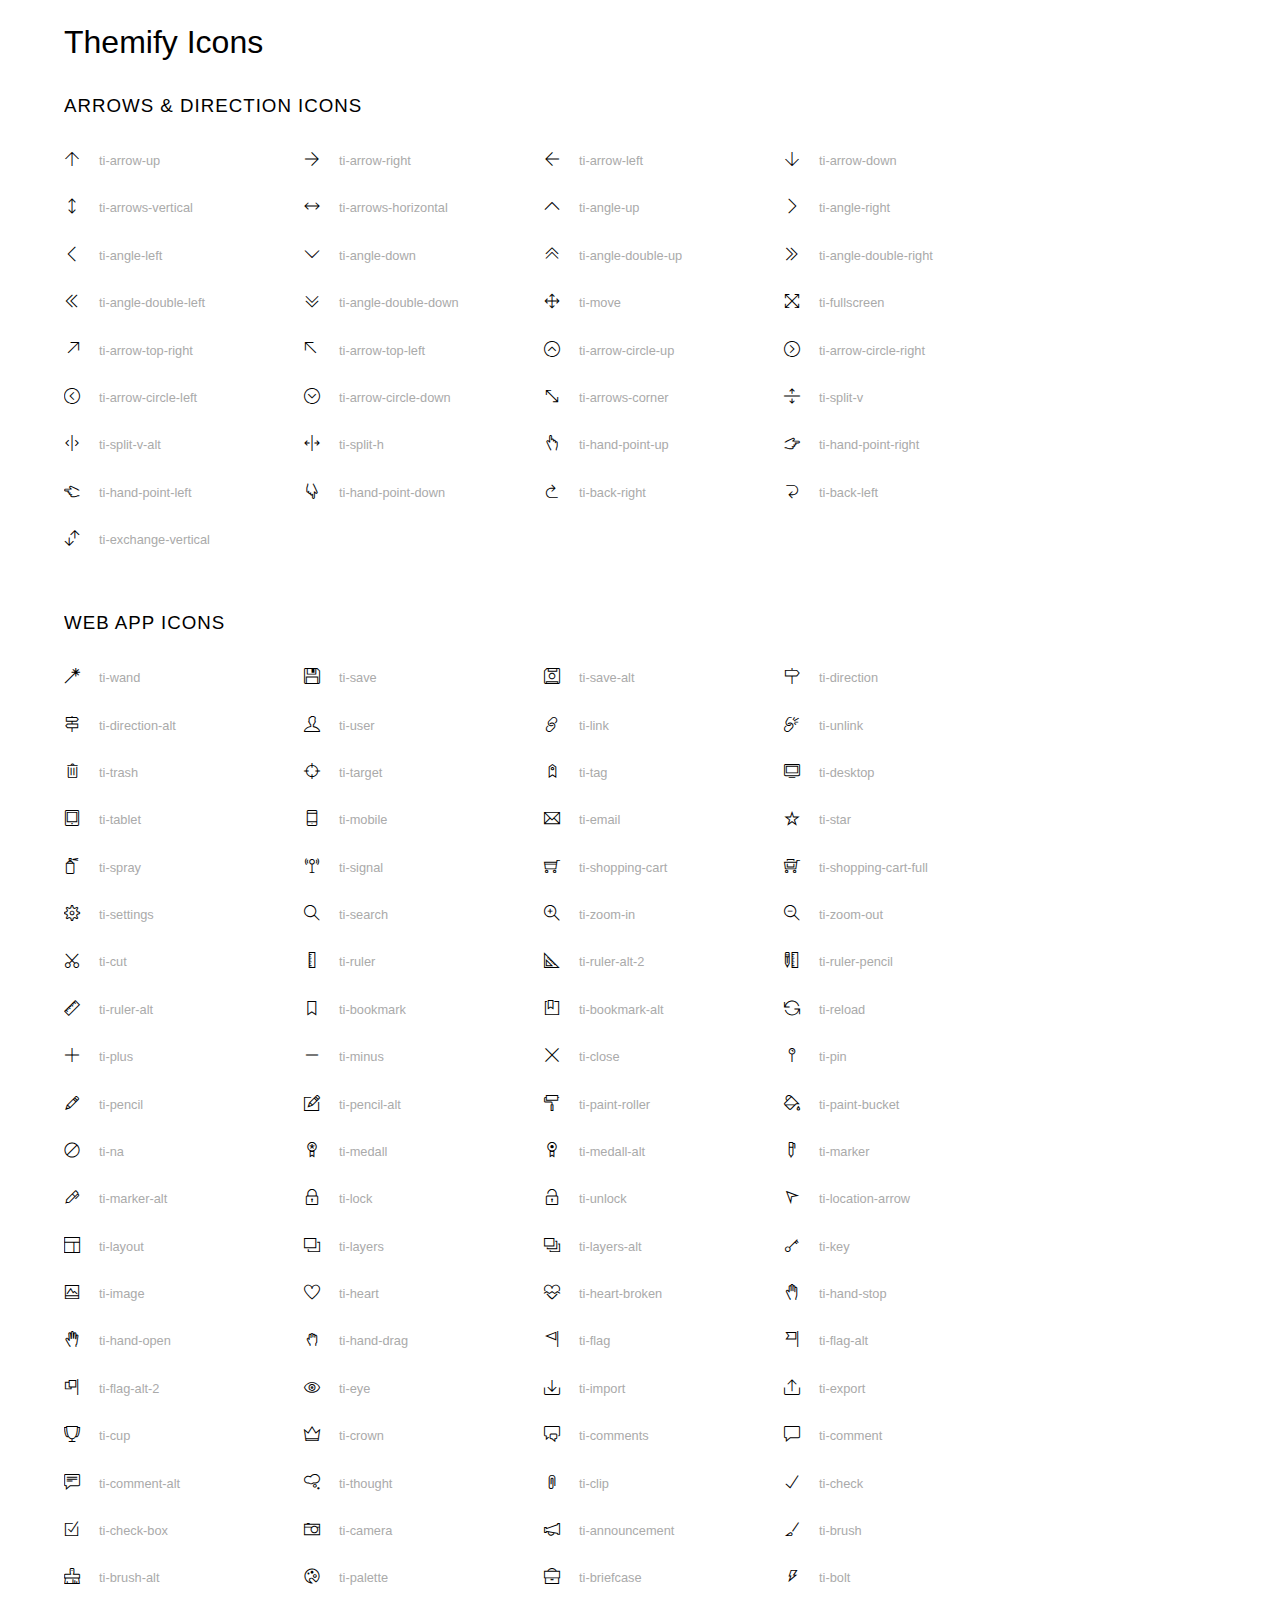
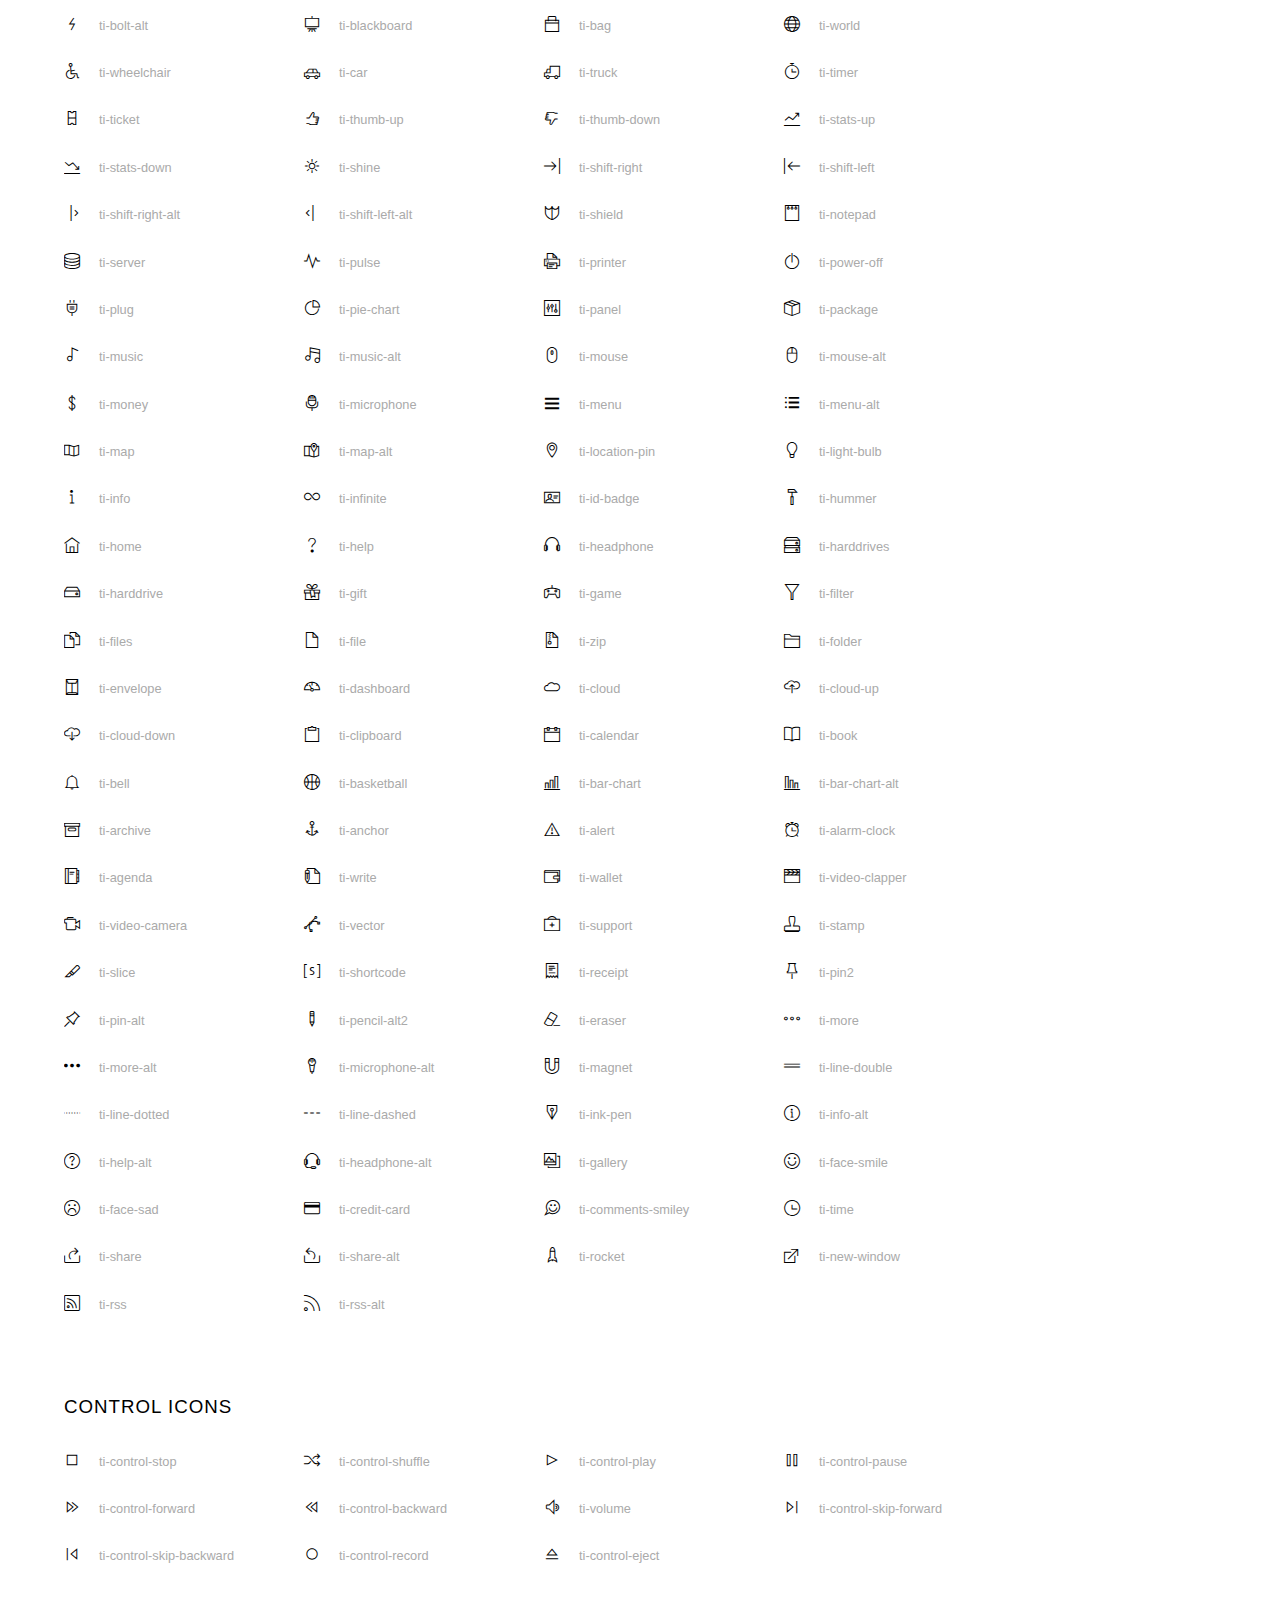
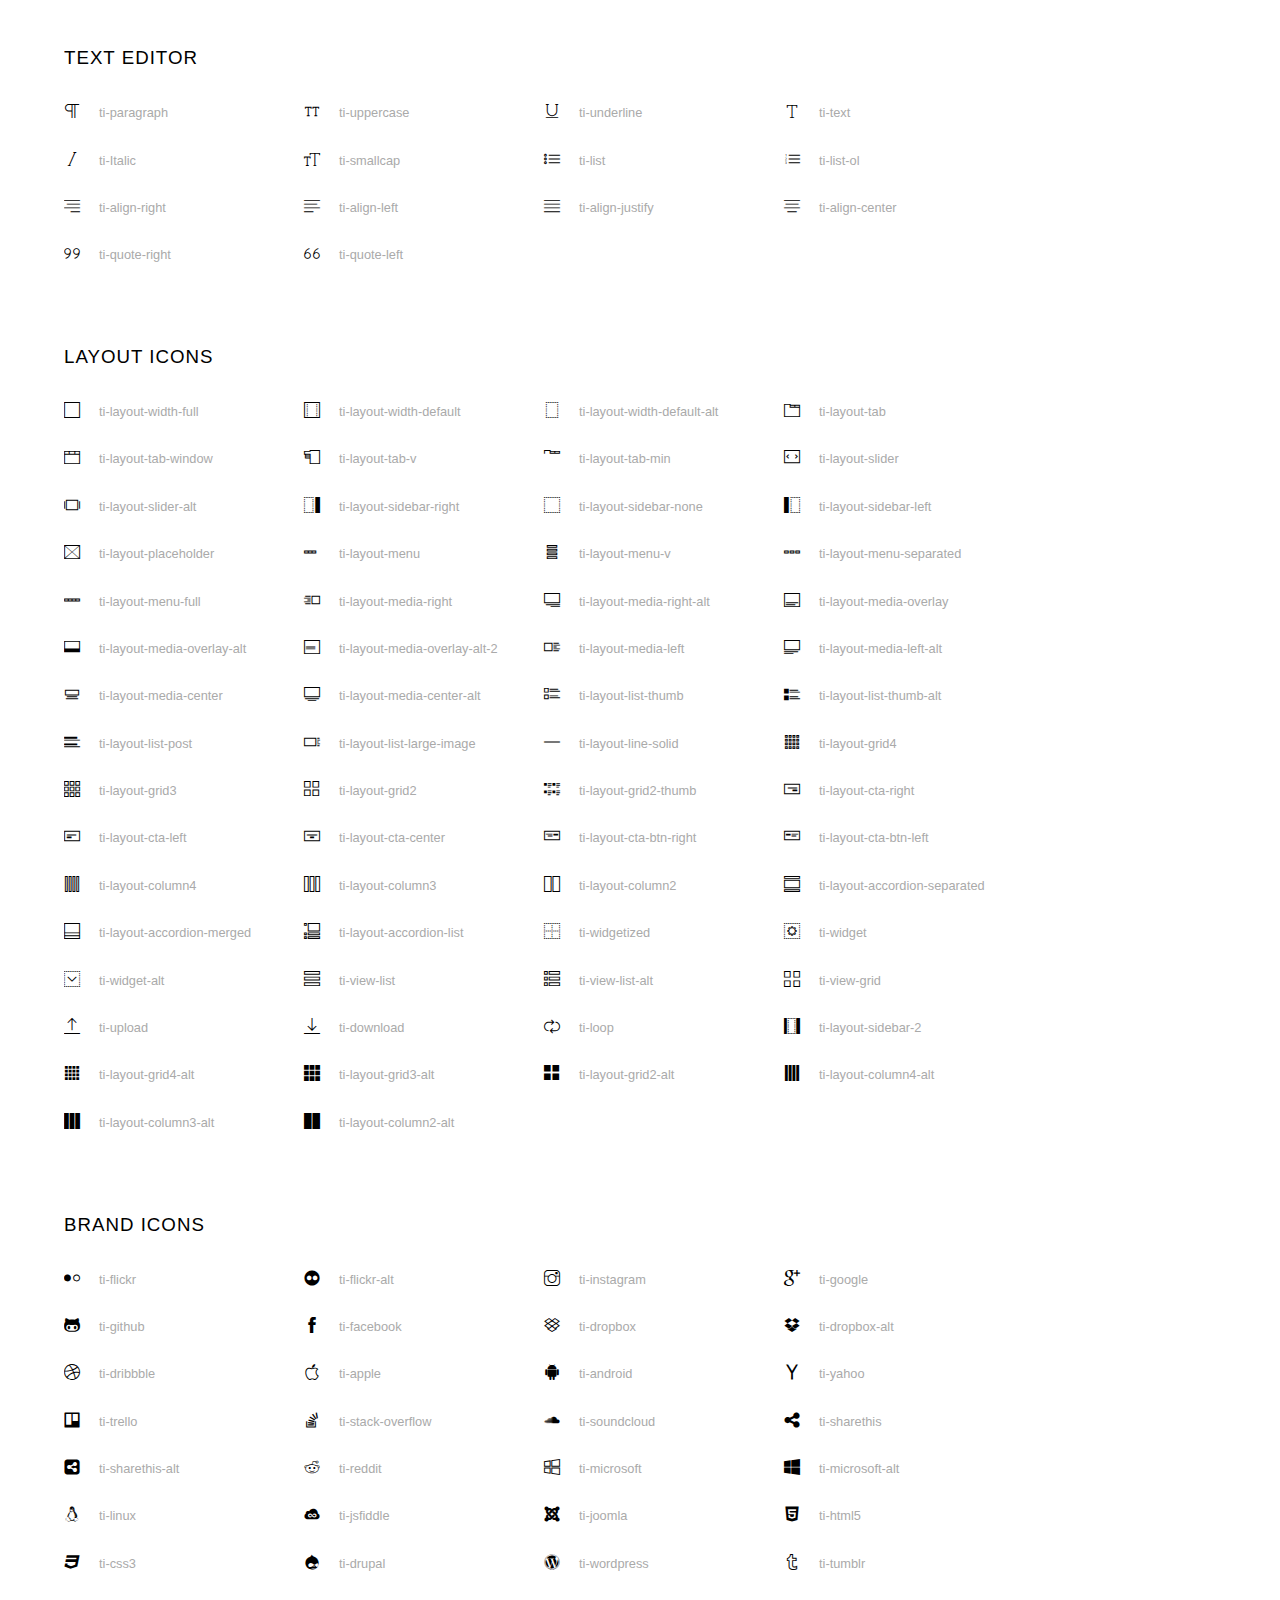
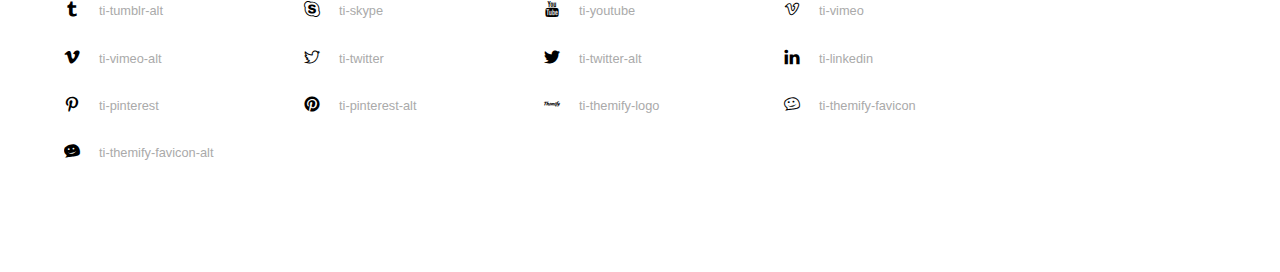
<file: fonts/themify-icons/index.html>
<!doctype html>
<html>
<head>
	<meta charset="utf-8">
	<title>Themify Icon Font</title>
	<meta name="viewport" content="width=device-width">
	<link rel="stylesheet" href="demo-files/demo.css">
	<link rel="stylesheet" href="themify-icons.css">
	<!--[if lt IE 8]><!-->
	<link rel="stylesheet" href="ie7/ie7.css">
	<!--<![endif]-->
</head>
<body>
	<h1>Themify Icons</h1>

	<div class="icon-section">

		<div class="icon-section">
			<h3>Arrows &amp; Direction Icons </h3>

			<div class="icon-container">
				<span class="ti-arrow-up"></span><span class="icon-name"> ti-arrow-up</span>
			</div>
			<div class="icon-container">
				<span class="ti-arrow-right"></span><span class="icon-name"> ti-arrow-right</span>
			</div>
			<div class="icon-container">
				<span class="ti-arrow-left"></span><span class="icon-name"> ti-arrow-left</span>
			</div>
			<div class="icon-container">
				<span class="ti-arrow-down"></span><span class="icon-name"> ti-arrow-down</span>
			</div>
			<div class="icon-container">
				<span class="ti-arrows-vertical"></span><span class="icon-name"> ti-arrows-vertical</span>
			</div>
			<div class="icon-container">
				<span class="ti-arrows-horizontal"></span><span class="icon-name"> ti-arrows-horizontal</span>
			</div>
			<div class="icon-container">
				<span class="ti-angle-up"></span><span class="icon-name"> ti-angle-up</span>
			</div>
			<div class="icon-container">
				<span class="ti-angle-right"></span><span class="icon-name"> ti-angle-right</span>
			</div>
			<div class="icon-container">
				<span class="ti-angle-left"></span><span class="icon-name"> ti-angle-left</span>
			</div>
			<div class="icon-container">
				<span class="ti-angle-down"></span><span class="icon-name"> ti-angle-down</span>
			</div>	
			<div class="icon-container">
				<span class="ti-angle-double-up"></span><span class="icon-name"> ti-angle-double-up</span>
			</div>
			<div class="icon-container">
				<span class="ti-angle-double-right"></span><span class="icon-name"> ti-angle-double-right</span>
			</div>
			<div class="icon-container">
				<span class="ti-angle-double-left"></span><span class="icon-name"> ti-angle-double-left</span>
			</div>
			<div class="icon-container">
				<span class="ti-angle-double-down"></span><span class="icon-name"> ti-angle-double-down</span>
			</div>					
			<div class="icon-container">
				<span class="ti-move"></span><span class="icon-name"> ti-move</span>
			</div>
			<div class="icon-container">
				<span class="ti-fullscreen"></span><span class="icon-name"> ti-fullscreen</span>
			</div>
			<div class="icon-container">
				<span class="ti-arrow-top-right"></span><span class="icon-name"> ti-arrow-top-right</span>
			</div>
			<div class="icon-container">
				<span class="ti-arrow-top-left"></span><span class="icon-name"> ti-arrow-top-left</span>
			</div>
			<div class="icon-container">
				<span class="ti-arrow-circle-up"></span><span class="icon-name"> ti-arrow-circle-up</span>
			</div>
			<div class="icon-container">
				<span class="ti-arrow-circle-right"></span><span class="icon-name"> ti-arrow-circle-right</span>
			</div>
			<div class="icon-container">
				<span class="ti-arrow-circle-left"></span><span class="icon-name"> ti-arrow-circle-left</span>
			</div>
			<div class="icon-container">
				<span class="ti-arrow-circle-down"></span><span class="icon-name"> ti-arrow-circle-down</span>
			</div>
			<div class="icon-container">
				<span class="ti-arrows-corner"></span><span class="icon-name"> ti-arrows-corner</span>
			</div>
			<div class="icon-container">
				<span class="ti-split-v"></span><span class="icon-name"> ti-split-v</span>
			</div>

			<div class="icon-container">
				<span class="ti-split-v-alt"></span><span class="icon-name"> ti-split-v-alt</span>
			</div>
			<div class="icon-container">
				<span class="ti-split-h"></span><span class="icon-name"> ti-split-h</span>
			</div>
			<div class="icon-container">
				<span class="ti-hand-point-up"></span><span class="icon-name"> ti-hand-point-up</span>
			</div>
			<div class="icon-container">
				<span class="ti-hand-point-right"></span><span class="icon-name"> ti-hand-point-right</span>
			</div>
			<div class="icon-container">
				<span class="ti-hand-point-left"></span><span class="icon-name"> ti-hand-point-left</span>
			</div>
			<div class="icon-container">
				<span class="ti-hand-point-down"></span><span class="icon-name"> ti-hand-point-down</span>
			</div>
			<div class="icon-container">
				<span class="ti-back-right"></span><span class="icon-name"> ti-back-right</span>
			</div>
			<div class="icon-container">
				<span class="ti-back-left"></span><span class="icon-name"> ti-back-left</span>
			</div>
			<div class="icon-container">
				<span class="ti-exchange-vertical"></span><span class="icon-name"> ti-exchange-vertical</span>
			</div>

		</div> <!-- Arrows Icons -->



		<h3>Web App Icons</h3>
		
		<div class="icon-section">

			<div class="icon-container">
				<span class="ti-wand"></span><span class="icon-name"> ti-wand</span>
			</div>
			<div class="icon-container">
				<span class="ti-save"></span><span class="icon-name"> ti-save</span>
			</div>
			<div class="icon-container">
				<span class="ti-save-alt"></span><span class="icon-name"> ti-save-alt</span>
			</div>

			<div class="icon-container">
				<span class="ti-direction"></span><span class="icon-name"> ti-direction</span>
			</div>
			<div class="icon-container">
				<span class="ti-direction-alt"></span><span class="icon-name"> ti-direction-alt</span>
			</div>
			<div class="icon-container">
				<span class="ti-user"></span><span class="icon-name"> ti-user</span>
			</div>
			<div class="icon-container">
				<span class="ti-link"></span><span class="icon-name"> ti-link</span>
			</div>
			<div class="icon-container">
				<span class="ti-unlink"></span><span class="icon-name"> ti-unlink</span>
			</div>
			<div class="icon-container">
				<span class="ti-trash"></span><span class="icon-name"> ti-trash</span>
			</div>
			<div class="icon-container">
				<span class="ti-target"></span><span class="icon-name"> ti-target</span>
			</div>
			<div class="icon-container">
				<span class="ti-tag"></span><span class="icon-name"> ti-tag</span>
			</div>
			<div class="icon-container">
				<span class="ti-desktop"></span><span class="icon-name"> ti-desktop</span>
			</div>
			<div class="icon-container">
				<span class="ti-tablet"></span><span class="icon-name"> ti-tablet</span>
			</div>
			<div class="icon-container">
				<span class="ti-mobile"></span><span class="icon-name"> ti-mobile</span>
			</div>
			<div class="icon-container">
				<span class="ti-email"></span><span class="icon-name"> ti-email</span>
			</div>	
			<div class="icon-container">
				<span class="ti-star"></span><span class="icon-name"> ti-star</span>
			</div>
			<div class="icon-container">
				<span class="ti-spray"></span><span class="icon-name"> ti-spray</span>
			</div>
			<div class="icon-container">
				<span class="ti-signal"></span><span class="icon-name"> ti-signal</span>
			</div>
			<div class="icon-container">
				<span class="ti-shopping-cart"></span><span class="icon-name"> ti-shopping-cart</span>
			</div>
			<div class="icon-container">
				<span class="ti-shopping-cart-full"></span><span class="icon-name"> ti-shopping-cart-full</span>
			</div>
			<div class="icon-container">
				<span class="ti-settings"></span><span class="icon-name"> ti-settings</span>
			</div>
			<div class="icon-container">
				<span class="ti-search"></span><span class="icon-name"> ti-search</span>
			</div>
			<div class="icon-container">
				<span class="ti-zoom-in"></span><span class="icon-name"> ti-zoom-in</span>
			</div>
			<div class="icon-container">
				<span class="ti-zoom-out"></span><span class="icon-name"> ti-zoom-out</span>
			</div>
			<div class="icon-container">
				<span class="ti-cut"></span><span class="icon-name"> ti-cut</span>
			</div>
			<div class="icon-container">
				<span class="ti-ruler"></span><span class="icon-name"> ti-ruler</span>
			</div>
			<div class="icon-container">
				<span class="ti-ruler-alt-2"></span><span class="icon-name"> ti-ruler-alt-2</span>
			</div>			
			<div class="icon-container">
				<span class="ti-ruler-pencil"></span><span class="icon-name"> ti-ruler-pencil</span>
			</div>
			<div class="icon-container">
				<span class="ti-ruler-alt"></span><span class="icon-name"> ti-ruler-alt</span>
			</div>
			<div class="icon-container">
				<span class="ti-bookmark"></span><span class="icon-name"> ti-bookmark</span>
			</div>
			<div class="icon-container">
				<span class="ti-bookmark-alt"></span><span class="icon-name"> ti-bookmark-alt</span>
			</div>
			<div class="icon-container">
				<span class="ti-reload"></span><span class="icon-name"> ti-reload</span>
			</div>
			<div class="icon-container">
				<span class="ti-plus"></span><span class="icon-name"> ti-plus</span>
			</div>
			<div class="icon-container">
				<span class="ti-minus"></span><span class="icon-name"> ti-minus</span>
			</div>
			<div class="icon-container">
				<span class="ti-close"></span><span class="icon-name"> ti-close</span>
			</div>			
			<div class="icon-container">
				<span class="ti-pin"></span><span class="icon-name"> ti-pin</span>
			</div>
			<div class="icon-container">
				<span class="ti-pencil"></span><span class="icon-name"> ti-pencil</span>
			</div>
					
		  	<div class="icon-container">
				<span class="ti-pencil-alt"></span><span class="icon-name"> ti-pencil-alt</span>
			</div>
			<div class="icon-container">
				<span class="ti-paint-roller"></span><span class="icon-name"> ti-paint-roller</span>
			</div>
			<div class="icon-container">
				<span class="ti-paint-bucket"></span><span class="icon-name"> ti-paint-bucket</span>
			</div>
			<div class="icon-container">
				<span class="ti-na"></span><span class="icon-name"> ti-na</span>
			</div>
			<div class="icon-container">
				<span class="ti-medall"></span><span class="icon-name"> ti-medall</span>
			</div>
			<div class="icon-container">
				<span class="ti-medall-alt"></span><span class="icon-name"> ti-medall-alt</span>
			</div>
			<div class="icon-container">
				<span class="ti-marker"></span><span class="icon-name"> ti-marker</span>
			</div>
			<div class="icon-container">
				<span class="ti-marker-alt"></span><span class="icon-name"> ti-marker-alt</span>
			</div>

			<div class="icon-container">
				<span class="ti-lock"></span><span class="icon-name"> ti-lock</span>
			</div>
			<div class="icon-container">
				<span class="ti-unlock"></span><span class="icon-name"> ti-unlock</span>
			</div>
			<div class="icon-container">
				<span class="ti-location-arrow"></span><span class="icon-name"> ti-location-arrow</span>
			</div>
			<div class="icon-container">
				<span class="ti-layout"></span><span class="icon-name"> ti-layout</span>
			</div>
			<div class="icon-container">
				<span class="ti-layers"></span><span class="icon-name"> ti-layers</span>
			</div>
			<div class="icon-container">
				<span class="ti-layers-alt"></span><span class="icon-name"> ti-layers-alt</span>
			</div>
			<div class="icon-container">
				<span class="ti-key"></span><span class="icon-name"> ti-key</span>
			</div>
			<div class="icon-container">
				<span class="ti-image"></span><span class="icon-name"> ti-image</span>
			</div>
			<div class="icon-container">
				<span class="ti-heart"></span><span class="icon-name"> ti-heart</span>
			</div>
			<div class="icon-container">
				<span class="ti-heart-broken"></span><span class="icon-name"> ti-heart-broken</span>
			</div>
			<div class="icon-container">
				<span class="ti-hand-stop"></span><span class="icon-name"> ti-hand-stop</span>
			</div>
			<div class="icon-container">
				<span class="ti-hand-open"></span><span class="icon-name"> ti-hand-open</span>
			</div>
			<div class="icon-container">
				<span class="ti-hand-drag"></span><span class="icon-name"> ti-hand-drag</span>
			</div>
			<div class="icon-container">
				<span class="ti-flag"></span><span class="icon-name"> ti-flag</span>
			</div>
			<div class="icon-container">
				<span class="ti-flag-alt"></span><span class="icon-name"> ti-flag-alt</span>
			</div>
			<div class="icon-container">
				<span class="ti-flag-alt-2"></span><span class="icon-name"> ti-flag-alt-2</span>
			</div>
			<div class="icon-container">
				<span class="ti-eye"></span><span class="icon-name"> ti-eye</span>
			</div>
			<div class="icon-container">
				<span class="ti-import"></span><span class="icon-name"> ti-import</span>
			</div>			
			<div class="icon-container">
				<span class="ti-export"></span><span class="icon-name"> ti-export</span>
			</div>
			<div class="icon-container">
				<span class="ti-cup"></span><span class="icon-name"> ti-cup</span>
			</div>
			<div class="icon-container">
				<span class="ti-crown"></span><span class="icon-name"> ti-crown</span>
			</div>
			<div class="icon-container">
				<span class="ti-comments"></span><span class="icon-name"> ti-comments</span>
			</div>
			<div class="icon-container">
				<span class="ti-comment"></span><span class="icon-name"> ti-comment</span>
			</div>
			<div class="icon-container">
				<span class="ti-comment-alt"></span><span class="icon-name"> ti-comment-alt</span>
			</div>
			<div class="icon-container">
				<span class="ti-thought"></span><span class="icon-name"> ti-thought</span>
			</div>			
			<div class="icon-container">
				<span class="ti-clip"></span><span class="icon-name"> ti-clip</span>
			</div>

			<div class="icon-container">
				<span class="ti-check"></span><span class="icon-name"> ti-check</span>
			</div>
			<div class="icon-container">
				<span class="ti-check-box"></span><span class="icon-name"> ti-check-box</span>
			</div>
			<div class="icon-container">
				<span class="ti-camera"></span><span class="icon-name"> ti-camera</span>
			</div>
			<div class="icon-container">
				<span class="ti-announcement"></span><span class="icon-name"> ti-announcement</span>
			</div>
			<div class="icon-container">
				<span class="ti-brush"></span><span class="icon-name"> ti-brush</span>
			</div>
			<div class="icon-container">
				<span class="ti-brush-alt"></span><span class="icon-name"> ti-brush-alt</span>
			</div>
			<div class="icon-container">
				<span class="ti-palette"></span><span class="icon-name"> ti-palette</span>
			</div>			
			<div class="icon-container">
				<span class="ti-briefcase"></span><span class="icon-name"> ti-briefcase</span>
			</div>
			<div class="icon-container">
				<span class="ti-bolt"></span><span class="icon-name"> ti-bolt</span>
			</div>
			<div class="icon-container">
				<span class="ti-bolt-alt"></span><span class="icon-name"> ti-bolt-alt</span>
			</div>
			<div class="icon-container">
				<span class="ti-blackboard"></span><span class="icon-name"> ti-blackboard</span>
			</div>
			<div class="icon-container">
				<span class="ti-bag"></span><span class="icon-name"> ti-bag</span>
			</div>
			<div class="icon-container">
				<span class="ti-world"></span><span class="icon-name"> ti-world</span>
			</div>
			<div class="icon-container">
				<span class="ti-wheelchair"></span><span class="icon-name"> ti-wheelchair</span>
			</div>
			<div class="icon-container">
				<span class="ti-car"></span><span class="icon-name"> ti-car</span>
			</div>
			<div class="icon-container">
				<span class="ti-truck"></span><span class="icon-name"> ti-truck</span>
			</div>
			<div class="icon-container">
				<span class="ti-timer"></span><span class="icon-name"> ti-timer</span>
			</div>
			<div class="icon-container">
				<span class="ti-ticket"></span><span class="icon-name"> ti-ticket</span>
			</div>
			<div class="icon-container">
				<span class="ti-thumb-up"></span><span class="icon-name"> ti-thumb-up</span>
			</div>
			<div class="icon-container">
				<span class="ti-thumb-down"></span><span class="icon-name"> ti-thumb-down</span>
			</div>

			<div class="icon-container">
				<span class="ti-stats-up"></span><span class="icon-name"> ti-stats-up</span>
			</div>
			<div class="icon-container">
				<span class="ti-stats-down"></span><span class="icon-name"> ti-stats-down</span>
			</div>
			<div class="icon-container">
				<span class="ti-shine"></span><span class="icon-name"> ti-shine</span>
			</div>
			<div class="icon-container">
				<span class="ti-shift-right"></span><span class="icon-name"> ti-shift-right</span>
			</div>
			<div class="icon-container">
				<span class="ti-shift-left"></span><span class="icon-name"> ti-shift-left</span>
			</div>

			<div class="icon-container">
				<span class="ti-shift-right-alt"></span><span class="icon-name"> ti-shift-right-alt</span>
			</div>
			<div class="icon-container">
				<span class="ti-shift-left-alt"></span><span class="icon-name"> ti-shift-left-alt</span>
			</div>
			<div class="icon-container">
				<span class="ti-shield"></span><span class="icon-name"> ti-shield</span>
			</div>
			<div class="icon-container">
				<span class="ti-notepad"></span><span class="icon-name"> ti-notepad</span>
			</div>
			<div class="icon-container">
				<span class="ti-server"></span><span class="icon-name"> ti-server</span>
			</div>

			<div class="icon-container">
				<span class="ti-pulse"></span><span class="icon-name"> ti-pulse</span>
			</div>
			<div class="icon-container">
				<span class="ti-printer"></span><span class="icon-name"> ti-printer</span>
			</div>
			<div class="icon-container">
				<span class="ti-power-off"></span><span class="icon-name"> ti-power-off</span>
			</div>
			<div class="icon-container">
				<span class="ti-plug"></span><span class="icon-name"> ti-plug</span>
			</div>
			<div class="icon-container">
				<span class="ti-pie-chart"></span><span class="icon-name"> ti-pie-chart</span>
			</div>

			<div class="icon-container">
				<span class="ti-panel"></span><span class="icon-name"> ti-panel</span>
			</div>
			<div class="icon-container">
				<span class="ti-package"></span><span class="icon-name"> ti-package</span>
			</div>
			<div class="icon-container">
				<span class="ti-music"></span><span class="icon-name"> ti-music</span>
			</div>
			<div class="icon-container">
				<span class="ti-music-alt"></span><span class="icon-name"> ti-music-alt</span>
			</div>
			<div class="icon-container">
				<span class="ti-mouse"></span><span class="icon-name"> ti-mouse</span>
			</div>
			<div class="icon-container">
				<span class="ti-mouse-alt"></span><span class="icon-name"> ti-mouse-alt</span>
			</div>
			<div class="icon-container">
				<span class="ti-money"></span><span class="icon-name"> ti-money</span>
			</div>
			<div class="icon-container">
				<span class="ti-microphone"></span><span class="icon-name"> ti-microphone</span>
			</div>
			<div class="icon-container">
				<span class="ti-menu"></span><span class="icon-name"> ti-menu</span>
			</div>
			<div class="icon-container">
				<span class="ti-menu-alt"></span><span class="icon-name"> ti-menu-alt</span>
			</div>
			<div class="icon-container">
				<span class="ti-map"></span><span class="icon-name"> ti-map</span>
			</div>
			<div class="icon-container">
				<span class="ti-map-alt"></span><span class="icon-name"> ti-map-alt</span>
			</div>

			<div class="icon-container">
				<span class="ti-location-pin"></span><span class="icon-name"> ti-location-pin</span>
			</div>

			<div class="icon-container">
				<span class="ti-light-bulb"></span><span class="icon-name"> ti-light-bulb</span>
			</div>
			<div class="icon-container">
				<span class="ti-info"></span><span class="icon-name"> ti-info</span>
			</div>
			<div class="icon-container">
				<span class="ti-infinite"></span><span class="icon-name"> ti-infinite</span>
			</div>
			<div class="icon-container">
				<span class="ti-id-badge"></span><span class="icon-name"> ti-id-badge</span>
			</div>
			<div class="icon-container">
				<span class="ti-hummer"></span><span class="icon-name"> ti-hummer</span>
			</div>
			<div class="icon-container">
				<span class="ti-home"></span><span class="icon-name"> ti-home</span>
			</div>
			<div class="icon-container">
				<span class="ti-help"></span><span class="icon-name"> ti-help</span>
			</div>
			<div class="icon-container">
				<span class="ti-headphone"></span><span class="icon-name"> ti-headphone</span>
			</div>
			<div class="icon-container">
				<span class="ti-harddrives"></span><span class="icon-name"> ti-harddrives</span>
			</div>
			<div class="icon-container">
				<span class="ti-harddrive"></span><span class="icon-name"> ti-harddrive</span>
			</div>
			<div class="icon-container">
				<span class="ti-gift"></span><span class="icon-name"> ti-gift</span>
			</div>
			<div class="icon-container">
				<span class="ti-game"></span><span class="icon-name"> ti-game</span>
			</div>
			<div class="icon-container">
				<span class="ti-filter"></span><span class="icon-name"> ti-filter</span>
			</div>
			<div class="icon-container">
				<span class="ti-files"></span><span class="icon-name"> ti-files</span>
			</div>
			<div class="icon-container">
				<span class="ti-file"></span><span class="icon-name"> ti-file</span>
			</div>
			<div class="icon-container">
				<span class="ti-zip"></span><span class="icon-name"> ti-zip</span>
			</div>
			<div class="icon-container">
				<span class="ti-folder"></span><span class="icon-name"> ti-folder</span>
			</div>			
			<div class="icon-container">
				<span class="ti-envelope"></span><span class="icon-name"> ti-envelope</span>
			</div>


			<div class="icon-container">
				<span class="ti-dashboard"></span><span class="icon-name"> ti-dashboard</span>
			</div>
			<div class="icon-container">
				<span class="ti-cloud"></span><span class="icon-name"> ti-cloud</span>
			</div>
			<div class="icon-container">
				<span class="ti-cloud-up"></span><span class="icon-name"> ti-cloud-up</span>
			</div>
			<div class="icon-container">
				<span class="ti-cloud-down"></span><span class="icon-name"> ti-cloud-down</span>
			</div>
			<div class="icon-container">
				<span class="ti-clipboard"></span><span class="icon-name"> ti-clipboard</span>
			</div>
			<div class="icon-container">
				<span class="ti-calendar"></span><span class="icon-name"> ti-calendar</span>
			</div>
			<div class="icon-container">
				<span class="ti-book"></span><span class="icon-name"> ti-book</span>
			</div>
			<div class="icon-container">
				<span class="ti-bell"></span><span class="icon-name"> ti-bell</span>
			</div>
			<div class="icon-container">
				<span class="ti-basketball"></span><span class="icon-name"> ti-basketball</span>
			</div>
			<div class="icon-container">
				<span class="ti-bar-chart"></span><span class="icon-name"> ti-bar-chart</span>
			</div>
			<div class="icon-container">
				<span class="ti-bar-chart-alt"></span><span class="icon-name"> ti-bar-chart-alt</span>
			</div>


			<div class="icon-container">
				<span class="ti-archive"></span><span class="icon-name"> ti-archive</span>
			</div>
			<div class="icon-container">
				<span class="ti-anchor"></span><span class="icon-name"> ti-anchor</span>
			</div>

			<div class="icon-container">
				<span class="ti-alert"></span><span class="icon-name"> ti-alert</span>
			</div>
			<div class="icon-container">
				<span class="ti-alarm-clock"></span><span class="icon-name"> ti-alarm-clock</span>
			</div>
			<div class="icon-container">
				<span class="ti-agenda"></span><span class="icon-name"> ti-agenda</span>
			</div>
			<div class="icon-container">
				<span class="ti-write"></span><span class="icon-name"> ti-write</span>
			</div>

			<div class="icon-container">
				<span class="ti-wallet"></span><span class="icon-name"> ti-wallet</span>
			</div>
			<div class="icon-container">
				<span class="ti-video-clapper"></span><span class="icon-name"> ti-video-clapper</span>
			</div>
			<div class="icon-container">
				<span class="ti-video-camera"></span><span class="icon-name"> ti-video-camera</span>
			</div>
			<div class="icon-container">
				<span class="ti-vector"></span><span class="icon-name"> ti-vector</span>
			</div>

			<div class="icon-container">
				<span class="ti-support"></span><span class="icon-name"> ti-support</span>
			</div>
			<div class="icon-container">
				<span class="ti-stamp"></span><span class="icon-name"> ti-stamp</span>
			</div>
			<div class="icon-container">
				<span class="ti-slice"></span><span class="icon-name"> ti-slice</span>
			</div>
			<div class="icon-container">
				<span class="ti-shortcode"></span><span class="icon-name"> ti-shortcode</span>
			</div>
			<div class="icon-container">
				<span class="ti-receipt"></span><span class="icon-name"> ti-receipt</span>
			</div>
			<div class="icon-container">
				<span class="ti-pin2"></span><span class="icon-name"> ti-pin2</span>
			</div>
			<div class="icon-container">
				<span class="ti-pin-alt"></span><span class="icon-name"> ti-pin-alt</span>
			</div>
			<div class="icon-container">
				<span class="ti-pencil-alt2"></span><span class="icon-name"> ti-pencil-alt2</span>
			</div>
			<div class="icon-container">
				<span class="ti-eraser"></span><span class="icon-name"> ti-eraser</span>
			</div>			
			<div class="icon-container">
				<span class="ti-more"></span><span class="icon-name"> ti-more</span>
			</div>
			<div class="icon-container">
				<span class="ti-more-alt"></span><span class="icon-name"> ti-more-alt</span>
			</div>
			<div class="icon-container">
				<span class="ti-microphone-alt"></span><span class="icon-name"> ti-microphone-alt</span>
			</div>
			<div class="icon-container">
				<span class="ti-magnet"></span><span class="icon-name"> ti-magnet</span>
			</div>
			<div class="icon-container">
				<span class="ti-line-double"></span><span class="icon-name"> ti-line-double</span>
			</div>
			<div class="icon-container">
				<span class="ti-line-dotted"></span><span class="icon-name"> ti-line-dotted</span>
			</div>
			<div class="icon-container">
				<span class="ti-line-dashed"></span><span class="icon-name"> ti-line-dashed</span>
			</div>

			<div class="icon-container">
				<span class="ti-ink-pen"></span><span class="icon-name"> ti-ink-pen</span>
			</div>
			<div class="icon-container">
				<span class="ti-info-alt"></span><span class="icon-name"> ti-info-alt</span>
			</div>
			<div class="icon-container">
				<span class="ti-help-alt"></span><span class="icon-name"> ti-help-alt</span>
			</div>
			<div class="icon-container">
				<span class="ti-headphone-alt"></span><span class="icon-name"> ti-headphone-alt</span>
			</div>

			<div class="icon-container">
				<span class="ti-gallery"></span><span class="icon-name"> ti-gallery</span>
			</div>
			<div class="icon-container">
				<span class="ti-face-smile"></span><span class="icon-name"> ti-face-smile</span>
			</div>
			<div class="icon-container">
				<span class="ti-face-sad"></span><span class="icon-name"> ti-face-sad</span>
			</div>
			<div class="icon-container">
				<span class="ti-credit-card"></span><span class="icon-name"> ti-credit-card</span>
			</div>
			<div class="icon-container">
				<span class="ti-comments-smiley"></span><span class="icon-name"> ti-comments-smiley</span>
			</div>
			<div class="icon-container">
				<span class="ti-time"></span><span class="icon-name"> ti-time</span>
			</div>
			<div class="icon-container">
				<span class="ti-share"></span><span class="icon-name"> ti-share</span>
			</div>
			<div class="icon-container">
				<span class="ti-share-alt"></span><span class="icon-name"> ti-share-alt</span>
			</div>
			<div class="icon-container">
				<span class="ti-rocket"></span><span class="icon-name"> ti-rocket</span>
			</div>

			<div class="icon-container">
				<span class="ti-new-window"></span><span class="icon-name"> ti-new-window</span>
			</div>

			<div class="icon-container">
				<span class="ti-rss"></span><span class="icon-name"> ti-rss</span>
			</div>

			<div class="icon-container">
				<span class="ti-rss-alt"></span><span class="icon-name"> ti-rss-alt</span>
			</div>
			
		</div><!-- Web App Icons -->


		<div class="icon-section">
			<h3>Control Icons</h3>
			<div class="icon-container">
				<span class="ti-control-stop"></span><span class="icon-name"> ti-control-stop</span>
			</div>
			<div class="icon-container">
				<span class="ti-control-shuffle"></span><span class="icon-name"> ti-control-shuffle</span>
			</div>
			<div class="icon-container">
				<span class="ti-control-play"></span><span class="icon-name"> ti-control-play</span>
			</div>
			<div class="icon-container">
				<span class="ti-control-pause"></span><span class="icon-name"> ti-control-pause</span>
			</div>
			<div class="icon-container">
				<span class="ti-control-forward"></span><span class="icon-name"> ti-control-forward</span>
			</div>
			<div class="icon-container">
				<span class="ti-control-backward"></span><span class="icon-name"> ti-control-backward</span>
			</div>	
			<div class="icon-container">
				<span class="ti-volume"></span><span class="icon-name"> ti-volume</span>
			</div>
			<div class="icon-container">
				<span class="ti-control-skip-forward"></span><span class="icon-name"> ti-control-skip-forward</span>
			</div>
			<div class="icon-container">
				<span class="ti-control-skip-backward"></span><span class="icon-name"> ti-control-skip-backward</span>
			</div>
			<div class="icon-container">
				<span class="ti-control-record"></span><span class="icon-name"> ti-control-record</span>
			</div>
			<div class="icon-container">
				<span class="ti-control-eject"></span><span class="icon-name"> ti-control-eject</span>
			</div>			
		</div> <!-- Control Icons -->


		<div class="icon-section">
			<h3>Text Editor</h3>

			<div class="icon-container">
				<span class="ti-paragraph"></span><span class="icon-name"> ti-paragraph</span>
			</div>
			<div class="icon-container">
				<span class="ti-uppercase"></span><span class="icon-name"> ti-uppercase</span>
			</div>

			<div class="icon-container">
				<span class="ti-underline"></span><span class="icon-name"> ti-underline</span>
			</div>
			<div class="icon-container">
				<span class="ti-text"></span><span class="icon-name"> ti-text</span>
			</div>
			<div class="icon-container">
				<span class="ti-Italic"></span><span class="icon-name"> ti-Italic</span>
			</div>
			<div class="icon-container">
				<span class="ti-smallcap"></span><span class="icon-name"> ti-smallcap</span>
			</div>
			<div class="icon-container">
				<span class="ti-list"></span><span class="icon-name"> ti-list</span>
			</div>
			<div class="icon-container">
				<span class="ti-list-ol"></span><span class="icon-name"> ti-list-ol</span>
			</div>
			<div class="icon-container">
				<span class="ti-align-right"></span><span class="icon-name"> ti-align-right</span>
			</div>
			<div class="icon-container">
				<span class="ti-align-left"></span><span class="icon-name"> ti-align-left</span>
			</div>
			<div class="icon-container">
				<span class="ti-align-justify"></span><span class="icon-name"> ti-align-justify</span>
			</div>
			<div class="icon-container">
				<span class="ti-align-center"></span><span class="icon-name"> ti-align-center</span>
			</div>
			<div class="icon-container">
				<span class="ti-quote-right"></span><span class="icon-name"> ti-quote-right</span>
			</div>
			<div class="icon-container">
				<span class="ti-quote-left"></span><span class="icon-name"> ti-quote-left</span>
			</div>

		</div> <!-- Text Editor -->



		<div class="icon-section">
			<h3>Layout Icons</h3>
			<div class="icon-container">
				<span class="ti-layout-width-full"></span><span class="icon-name"> ti-layout-width-full</span>
			</div>
			<div class="icon-container">
				<span class="ti-layout-width-default"></span><span class="icon-name"> ti-layout-width-default</span>
			</div>
			<div class="icon-container">
				<span class="ti-layout-width-default-alt"></span><span class="icon-name"> ti-layout-width-default-alt</span>
			</div>
			<div class="icon-container">
				<span class="ti-layout-tab"></span><span class="icon-name"> ti-layout-tab</span>
			</div>
			<div class="icon-container">
				<span class="ti-layout-tab-window"></span><span class="icon-name"> ti-layout-tab-window</span>
			</div>
			<div class="icon-container">
				<span class="ti-layout-tab-v"></span><span class="icon-name"> ti-layout-tab-v</span>
			</div>
			<div class="icon-container">
				<span class="ti-layout-tab-min"></span><span class="icon-name"> ti-layout-tab-min</span>
			</div>
			<div class="icon-container">
				<span class="ti-layout-slider"></span><span class="icon-name"> ti-layout-slider</span>
			</div>
			<div class="icon-container">
				<span class="ti-layout-slider-alt"></span><span class="icon-name"> ti-layout-slider-alt</span>
			</div>
			<div class="icon-container">
				<span class="ti-layout-sidebar-right"></span><span class="icon-name"> ti-layout-sidebar-right</span>
			</div>
			<div class="icon-container">
				<span class="ti-layout-sidebar-none"></span><span class="icon-name"> ti-layout-sidebar-none</span>
			</div>
			<div class="icon-container">
				<span class="ti-layout-sidebar-left"></span><span class="icon-name"> ti-layout-sidebar-left</span>
			</div>
			<div class="icon-container">
				<span class="ti-layout-placeholder"></span><span class="icon-name"> ti-layout-placeholder</span>
			</div>
			<div class="icon-container">
				<span class="ti-layout-menu"></span><span class="icon-name"> ti-layout-menu</span>
			</div>
			<div class="icon-container">
				<span class="ti-layout-menu-v"></span><span class="icon-name"> ti-layout-menu-v</span>
			</div>
			<div class="icon-container">
				<span class="ti-layout-menu-separated"></span><span class="icon-name"> ti-layout-menu-separated</span>
			</div>
			<div class="icon-container">
				<span class="ti-layout-menu-full"></span><span class="icon-name"> ti-layout-menu-full</span>
			</div>
			<div class="icon-container">
				<span class="ti-layout-media-right"></span><span class="icon-name"> ti-layout-media-right</span>
			</div>
			<div class="icon-container">
				<span class="ti-layout-media-right-alt"></span><span class="icon-name"> ti-layout-media-right-alt</span>
			</div>
			<div class="icon-container">
				<span class="ti-layout-media-overlay"></span><span class="icon-name"> ti-layout-media-overlay</span>
			</div>
			<div class="icon-container">
				<span class="ti-layout-media-overlay-alt"></span><span class="icon-name"> ti-layout-media-overlay-alt</span>
			</div>
			<div class="icon-container">
				<span class="ti-layout-media-overlay-alt-2"></span><span class="icon-name"> ti-layout-media-overlay-alt-2</span>
			</div>
			<div class="icon-container">
				<span class="ti-layout-media-left"></span><span class="icon-name"> ti-layout-media-left</span>
			</div>
			<div class="icon-container">
				<span class="ti-layout-media-left-alt"></span><span class="icon-name"> ti-layout-media-left-alt</span>
			</div>
			<div class="icon-container">
				<span class="ti-layout-media-center"></span><span class="icon-name"> ti-layout-media-center</span>
			</div>
			<div class="icon-container">
				<span class="ti-layout-media-center-alt"></span><span class="icon-name"> ti-layout-media-center-alt</span>
			</div>
			<div class="icon-container">
				<span class="ti-layout-list-thumb"></span><span class="icon-name"> ti-layout-list-thumb</span>
			</div>
			<div class="icon-container">
				<span class="ti-layout-list-thumb-alt"></span><span class="icon-name"> ti-layout-list-thumb-alt</span>
			</div>
			<div class="icon-container">
				<span class="ti-layout-list-post"></span><span class="icon-name"> ti-layout-list-post</span>
			</div>
			<div class="icon-container">
				<span class="ti-layout-list-large-image"></span><span class="icon-name"> ti-layout-list-large-image</span>
			</div>
			<div class="icon-container">
				<span class="ti-layout-line-solid"></span><span class="icon-name"> ti-layout-line-solid</span>
			</div>
			<div class="icon-container">
				<span class="ti-layout-grid4"></span><span class="icon-name"> ti-layout-grid4</span>
			</div>
			<div class="icon-container">
				<span class="ti-layout-grid3"></span><span class="icon-name"> ti-layout-grid3</span>
			</div>
			<div class="icon-container">
				<span class="ti-layout-grid2"></span><span class="icon-name"> ti-layout-grid2</span>
			</div>
			<div class="icon-container">
				<span class="ti-layout-grid2-thumb"></span><span class="icon-name"> ti-layout-grid2-thumb</span>
			</div>
			<div class="icon-container">
				<span class="ti-layout-cta-right"></span><span class="icon-name"> ti-layout-cta-right</span>
			</div>
			<div class="icon-container">
				<span class="ti-layout-cta-left"></span><span class="icon-name"> ti-layout-cta-left</span>
			</div>
			<div class="icon-container">
				<span class="ti-layout-cta-center"></span><span class="icon-name"> ti-layout-cta-center</span>
			</div>
			<div class="icon-container">
				<span class="ti-layout-cta-btn-right"></span><span class="icon-name"> ti-layout-cta-btn-right</span>
			</div>
			<div class="icon-container">
				<span class="ti-layout-cta-btn-left"></span><span class="icon-name"> ti-layout-cta-btn-left</span>
			</div>
			<div class="icon-container">
				<span class="ti-layout-column4"></span><span class="icon-name"> ti-layout-column4</span>
			</div>
			<div class="icon-container">
				<span class="ti-layout-column3"></span><span class="icon-name"> ti-layout-column3</span>
			</div>
			<div class="icon-container">
				<span class="ti-layout-column2"></span><span class="icon-name"> ti-layout-column2</span>
			</div>
			<div class="icon-container">
				<span class="ti-layout-accordion-separated"></span><span class="icon-name"> ti-layout-accordion-separated</span>
			</div>
			<div class="icon-container">
				<span class="ti-layout-accordion-merged"></span><span class="icon-name"> ti-layout-accordion-merged</span>
			</div>
			<div class="icon-container">
				<span class="ti-layout-accordion-list"></span><span class="icon-name"> ti-layout-accordion-list</span>
			</div>
			<div class="icon-container">
				<span class="ti-widgetized"></span><span class="icon-name"> ti-widgetized</span>
			</div>
			<div class="icon-container">
				<span class="ti-widget"></span><span class="icon-name"> ti-widget</span>
			</div>
			<div class="icon-container">
				<span class="ti-widget-alt"></span><span class="icon-name"> ti-widget-alt</span>
			</div>
			<div class="icon-container">
				<span class="ti-view-list"></span><span class="icon-name"> ti-view-list</span>
			</div>
			<div class="icon-container">
				<span class="ti-view-list-alt"></span><span class="icon-name"> ti-view-list-alt</span>
			</div>
			<div class="icon-container">
				<span class="ti-view-grid"></span><span class="icon-name"> ti-view-grid</span>
			</div>
			<div class="icon-container">
				<span class="ti-upload"></span><span class="icon-name"> ti-upload</span>
			</div>
			<div class="icon-container">
				<span class="ti-download"></span><span class="icon-name"> ti-download</span>
			</div>	
			<div class="icon-container">
				<span class="ti-loop"></span><span class="icon-name"> ti-loop</span>
			</div>
			<div class="icon-container">
				<span class="ti-layout-sidebar-2"></span><span class="icon-name"> ti-layout-sidebar-2</span>
			</div>
			<div class="icon-container">
				<span class="ti-layout-grid4-alt"></span><span class="icon-name"> ti-layout-grid4-alt</span>
			</div>
			<div class="icon-container">
				<span class="ti-layout-grid3-alt"></span><span class="icon-name"> ti-layout-grid3-alt</span>
			</div>
			<div class="icon-container">
				<span class="ti-layout-grid2-alt"></span><span class="icon-name"> ti-layout-grid2-alt</span>
			</div>
			<div class="icon-container">
				<span class="ti-layout-column4-alt"></span><span class="icon-name"> ti-layout-column4-alt</span>
			</div>
			<div class="icon-container">
				<span class="ti-layout-column3-alt"></span><span class="icon-name"> ti-layout-column3-alt</span>
			</div>
			<div class="icon-container">
				<span class="ti-layout-column2-alt"></span><span class="icon-name"> ti-layout-column2-alt</span>
			</div>		


		</div> <!-- Layout Icons -->


		<div class="icon-section">
			<h3>Brand Icons</h3>

			<div class="icon-container">
				<span class="ti-flickr"></span><span class="icon-name"> ti-flickr</span>
			</div>
			<div class="icon-container">
				<span class="ti-flickr-alt"></span><span class="icon-name"> ti-flickr-alt</span>
			</div>			
			<div class="icon-container">
				<span class="ti-instagram"></span><span class="icon-name"> ti-instagram</span>
			</div>
			<div class="icon-container">
				<span class="ti-google"></span><span class="icon-name"> ti-google</span>
			</div>
			<div class="icon-container">
				<span class="ti-github"></span><span class="icon-name"> ti-github</span>
			</div>

			<div class="icon-container">
				<span class="ti-facebook"></span><span class="icon-name"> ti-facebook</span>
			</div>
			<div class="icon-container">
				<span class="ti-dropbox"></span><span class="icon-name"> ti-dropbox</span>
			</div>
			<div class="icon-container">
				<span class="ti-dropbox-alt"></span><span class="icon-name"> ti-dropbox-alt</span>
			</div>
			<div class="icon-container">
				<span class="ti-dribbble"></span><span class="icon-name"> ti-dribbble</span>
			</div>
			<div class="icon-container">
				<span class="ti-apple"></span><span class="icon-name"> ti-apple</span>
			</div>
			<div class="icon-container">
				<span class="ti-android"></span><span class="icon-name"> ti-android</span>
			</div>
			<div class="icon-container">
				<span class="ti-yahoo"></span><span class="icon-name"> ti-yahoo</span>
			</div>
			<div class="icon-container">
				<span class="ti-trello"></span><span class="icon-name"> ti-trello</span>
			</div>
			<div class="icon-container">
				<span class="ti-stack-overflow"></span><span class="icon-name"> ti-stack-overflow</span>
			</div>
			<div class="icon-container">
				<span class="ti-soundcloud"></span><span class="icon-name"> ti-soundcloud</span>
			</div>
			<div class="icon-container">
				<span class="ti-sharethis"></span><span class="icon-name"> ti-sharethis</span>
			</div>
			<div class="icon-container">
				<span class="ti-sharethis-alt"></span><span class="icon-name"> ti-sharethis-alt</span>
			</div>
			<div class="icon-container">
				<span class="ti-reddit"></span><span class="icon-name"> ti-reddit</span>
			</div>

			<div class="icon-container">
				<span class="ti-microsoft"></span><span class="icon-name"> ti-microsoft</span>
			</div>
			<div class="icon-container">
				<span class="ti-microsoft-alt"></span><span class="icon-name"> ti-microsoft-alt</span>
			</div>
			<div class="icon-container">
				<span class="ti-linux"></span><span class="icon-name"> ti-linux</span>
			</div>
			<div class="icon-container">
				<span class="ti-jsfiddle"></span><span class="icon-name"> ti-jsfiddle</span>
			</div>
			<div class="icon-container">
				<span class="ti-joomla"></span><span class="icon-name"> ti-joomla</span>
			</div>
			<div class="icon-container">
				<span class="ti-html5"></span><span class="icon-name"> ti-html5</span>
			</div>
			<div class="icon-container">
				<span class="ti-css3"></span><span class="icon-name"> ti-css3</span>
			</div>	
			<div class="icon-container">
				<span class="ti-drupal"></span><span class="icon-name"> ti-drupal</span>
			</div>
			<div class="icon-container">
				<span class="ti-wordpress"></span><span class="icon-name"> ti-wordpress</span>
			</div>		
			<div class="icon-container">
				<span class="ti-tumblr"></span><span class="icon-name"> ti-tumblr</span>
			</div>
			<div class="icon-container">
				<span class="ti-tumblr-alt"></span><span class="icon-name"> ti-tumblr-alt</span>
			</div>
			<div class="icon-container">
				<span class="ti-skype"></span><span class="icon-name"> ti-skype</span>
			</div>
			<div class="icon-container">
				<span class="ti-youtube"></span><span class="icon-name"> ti-youtube</span>
			</div>
			<div class="icon-container">
				<span class="ti-vimeo"></span><span class="icon-name"> ti-vimeo</span>
			</div>
			<div class="icon-container">
				<span class="ti-vimeo-alt"></span><span class="icon-name"> ti-vimeo-alt</span>
			</div>			
			<div class="icon-container">
				<span class="ti-twitter"></span><span class="icon-name"> ti-twitter</span>
			</div>
			<div class="icon-container">
				<span class="ti-twitter-alt"></span><span class="icon-name"> ti-twitter-alt</span>
			</div>
			<div class="icon-container">
				<span class="ti-linkedin"></span><span class="icon-name"> ti-linkedin</span>
			</div>
			<div class="icon-container">
				<span class="ti-pinterest"></span><span class="icon-name"> ti-pinterest</span>
			</div>

			<div class="icon-container">
				<span class="ti-pinterest-alt"></span><span class="icon-name"> ti-pinterest-alt</span>
			</div>
			<div class="icon-container">
				<span class="ti-themify-logo"></span><span class="icon-name"> ti-themify-logo</span>
			</div>
			<div class="icon-container">
				<span class="ti-themify-favicon"></span><span class="icon-name"> ti-themify-favicon</span>
			</div>
			<div class="icon-container">
				<span class="ti-themify-favicon-alt"></span><span class="icon-name"> ti-themify-favicon-alt</span>
			</div>

		</div> <!-- brand Icons -->

	</div>

</body>
</html>
</file>
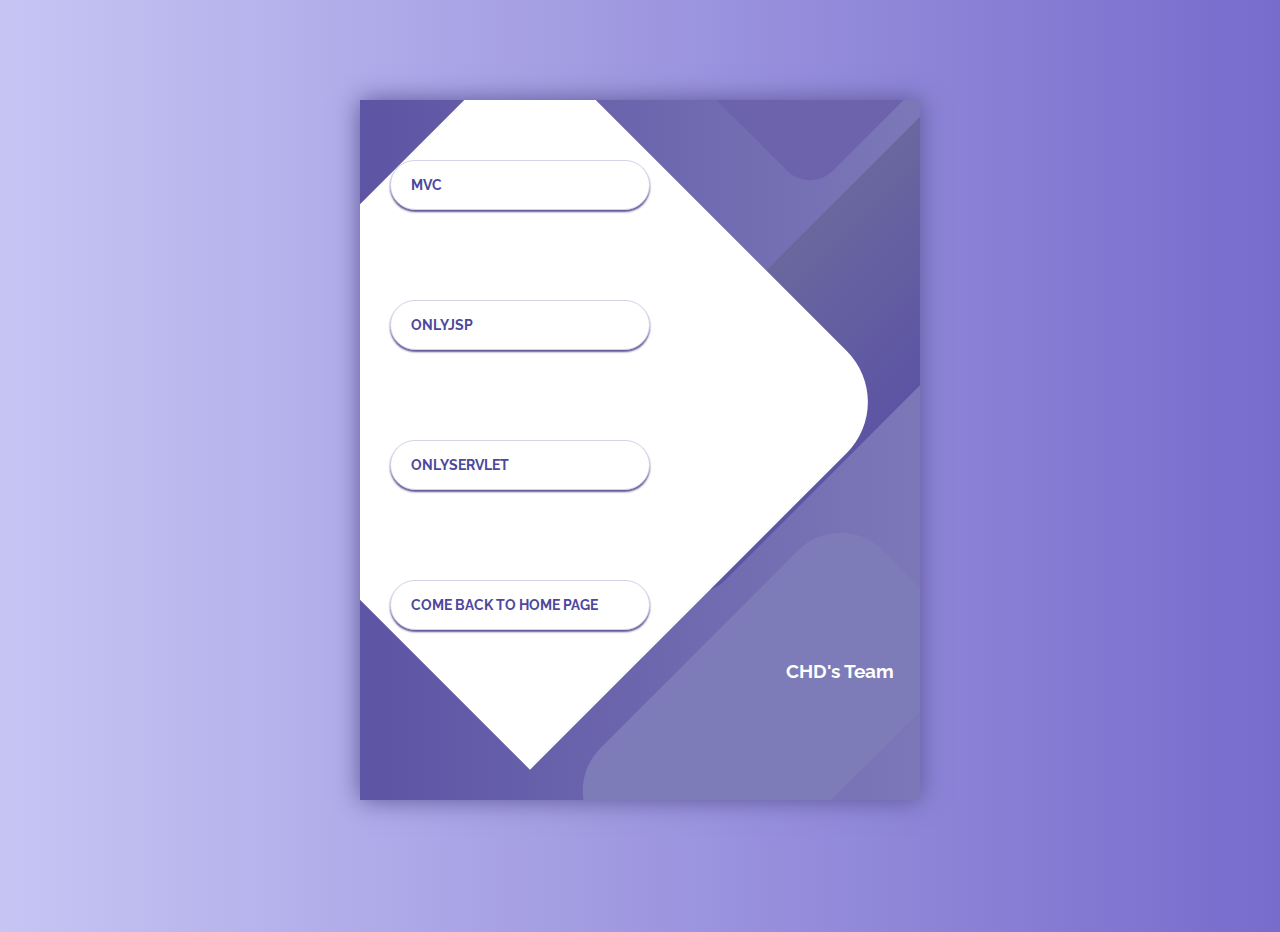
<file: chuong1.html>
<!DOCTYPE html>
<html>
<head>
	<meta charset="ISO-8859-1">
	<title>Insert title here</title>
	<link rel="stylesheet" href="/assets/css/style.css">
</head>
<body>
	<div class="container">
	<div class="screen">
		<div class="screen__content">
            <div class="login ">
                <a target="_blank" href = "https://cdhlab1.herokuapp.com/"  class="button login__submit txdcr">MVC</a>
            </div> 
            <div class="login ">
                <a target="_blank" href = "https://cdhlab1onlyjsp.herokuapp.com/"  class="button login__submit txdcr">OnlyJSP</a>
            </div> 
            <div class="login ">
                <a target="_blank" href = "#"  class="button login__submit txdcr">OnlyServlet</a>
            </div> 
            <div class="login ">
                <a href = "https://chuduyhoa2001.netlify.app/#lab"  class="button login__submit txdcr">Come back to Home Page</a>
            </div> 
			<div class="social-login">
				<h3>CHD's Team</h3>
				<div class="social-icons">
					<a href="#" class="social-login__icon fab fa-instagram"></a>
					<a href="#" class="social-login__icon fab fa-facebook"></a>
					<a href="#" class="social-login__icon fab fa-twitter"></a>
				</div>
			</div>
		</div>
		<div class="screen__background">
			<span class="screen__background__shape screen__background__shape4"></span>
			<span class="screen__background__shape screen__background__shape3"></span>		
			<span class="screen__background__shape screen__background__shape2"></span>
			<span class="screen__background__shape screen__background__shape1"></span>
		</div>		
	</div>
</div>
	
	
</body>
</html>
</file>
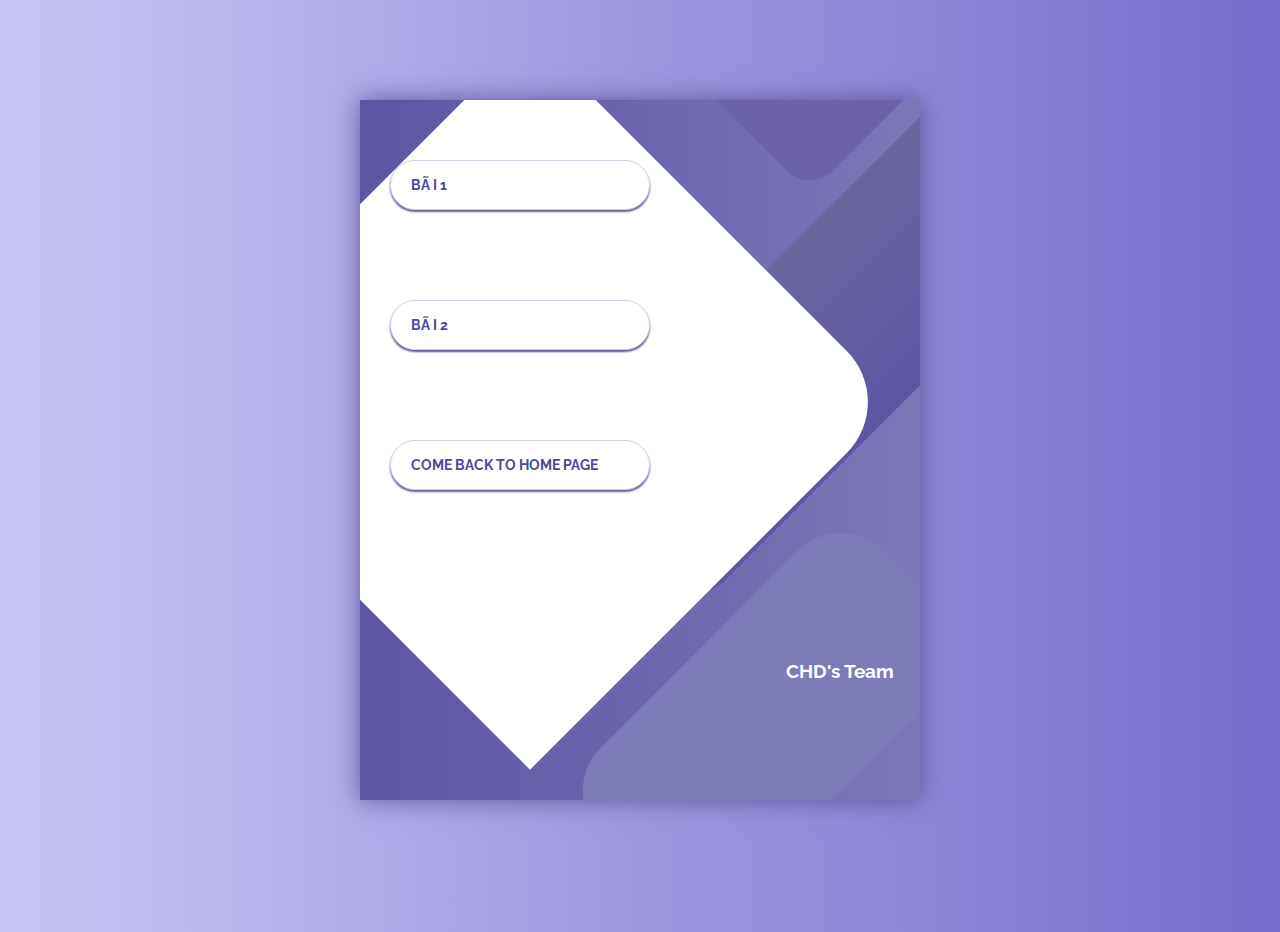
<file: chuong6.html>
<!DOCTYPE html>
<html>
<head>
	<meta charset="ISO-8859-1">
	<title>Insert title here</title>
	<link rel="stylesheet" href="/assets/css/style.css">
</head>
<body>
	<div class="container">
	<div class="screen">
		<div class="screen__content">
            <div class="login ">
                <a target="_blank" href = "https://chjck1.herokuapp.com/"  class="button login__submit txdcr">Bài 1</a>
            </div> 
            <div class="login ">
                <a target="_blank" href = "https://chjckpro.herokuapp.com/"  class="button login__submit txdcr">Bài 2</a>
            </div> 
            <div class="login ">
                <a href = "https://chuduyhoa2001.netlify.app/#lab"  class="button login__submit txdcr">Come back to Home Page</a>
            </div> 
			<div class="social-login">
				<h3>CHD's Team</h3>
				<div class="social-icons">
					<a href="#" class="social-login__icon fab fa-instagram"></a>
					<a href="#" class="social-login__icon fab fa-facebook"></a>
					<a href="#" class="social-login__icon fab fa-twitter"></a>
				</div>
			</div>
		</div>
		<div class="screen__background">
			<span class="screen__background__shape screen__background__shape4"></span>
			<span class="screen__background__shape screen__background__shape3"></span>		
			<span class="screen__background__shape screen__background__shape2"></span>
			<span class="screen__background__shape screen__background__shape1"></span>
		</div>		
	</div>
</div>
	
	
</body>
</html>
</file>
<file: fonts/themify-icons/demo-files/demo.css>
body {
	font: normal 1em/1.5em Arial, Helvetica, sans-serif;
	max-width: 90%;
	margin: 30px auto 0;
}
h1, h3 {
	font-weight: normal;
}
h3 {
	font-size: 1.4;
	text-transform: uppercase;
	letter-spacing: 1px;
}

.icon-section {
	margin: 0 0 3em;
	clear: both;
	overflow: hidden;
}
.icon-container {
	width: 240px; 
	padding: .7em 0;
	float: left; 
	position: relative;
	text-align: left;
}
.icon-container [class^="ti-"], 
.icon-container [class*=" ti-"] {
	color: #000;
	position: absolute;
	margin-top: 3px;
	transition: .3s;
}
.icon-container:hover [class^="ti-"],
.icon-container:hover [class*=" ti-"] {
	font-size: 2.2em;
	margin-top: -5px;
}
.icon-container:hover .icon-name {
	color: #000;
}
.icon-name {
	color: #aaa;
	margin-left: 35px;
	font-size: .8em;
	transition: .3s;
}
.icon-container:hover .icon-name {
	margin-left: 45px;
}
</file>
<file: fonts/themify-icons/themify-icons.css>
@font-face {
	font-family: 'themify';
	src:url('fonts/themify.eot?-fvbane');
	src:url('fonts/themify.eot?#iefix-fvbane') format('embedded-opentype'),
		url('fonts/themify.woff?-fvbane') format('woff'),
		url('fonts/themify.ttf?-fvbane') format('truetype'),
		url('fonts/themify.svg?-fvbane#themify') format('svg');
	font-weight: normal;
	font-style: normal;
}

[class^="ti-"], [class*=" ti-"] {
	font-family: 'themify';
	speak: none;
	font-style: normal;
	font-weight: normal;
	font-variant: normal;
	text-transform: none;
	line-height: 1;

	/* Better Font Rendering =========== */
	-webkit-font-smoothing: antialiased;
	-moz-osx-font-smoothing: grayscale;
}

.ti-wand:before {
	content: "\e600";
}
.ti-volume:before {
	content: "\e601";
}
.ti-user:before {
	content: "\e602";
}
.ti-unlock:before {
	content: "\e603";
}
.ti-unlink:before {
	content: "\e604";
}
.ti-trash:before {
	content: "\e605";
}
.ti-thought:before {
	content: "\e606";
}
.ti-target:before {
	content: "\e607";
}
.ti-tag:before {
	content: "\e608";
}
.ti-tablet:before {
	content: "\e609";
}
.ti-star:before {
	content: "\e60a";
}
.ti-spray:before {
	content: "\e60b";
}
.ti-signal:before {
	content: "\e60c";
}
.ti-shopping-cart:before {
	content: "\e60d";
}
.ti-shopping-cart-full:before {
	content: "\e60e";
}
.ti-settings:before {
	content: "\e60f";
}
.ti-search:before {
	content: "\e610";
}
.ti-zoom-in:before {
	content: "\e611";
}
.ti-zoom-out:before {
	content: "\e612";
}
.ti-cut:before {
	content: "\e613";
}
.ti-ruler:before {
	content: "\e614";
}
.ti-ruler-pencil:before {
	content: "\e615";
}
.ti-ruler-alt:before {
	content: "\e616";
}
.ti-bookmark:before {
	content: "\e617";
}
.ti-bookmark-alt:before {
	content: "\e618";
}
.ti-reload:before {
	content: "\e619";
}
.ti-plus:before {
	content: "\e61a";
}
.ti-pin:before {
	content: "\e61b";
}
.ti-pencil:before {
	content: "\e61c";
}
.ti-pencil-alt:before {
	content: "\e61d";
}
.ti-paint-roller:before {
	content: "\e61e";
}
.ti-paint-bucket:before {
	content: "\e61f";
}
.ti-na:before {
	content: "\e620";
}
.ti-mobile:before {
	content: "\e621";
}
.ti-minus:before {
	content: "\e622";
}
.ti-medall:before {
	content: "\e623";
}
.ti-medall-alt:before {
	content: "\e624";
}
.ti-marker:before {
	content: "\e625";
}
.ti-marker-alt:before {
	content: "\e626";
}
.ti-arrow-up:before {
	content: "\e627";
}
.ti-arrow-right:before {
	content: "\e628";
}
.ti-arrow-left:before {
	content: "\e629";
}
.ti-arrow-down:before {
	content: "\e62a";
}
.ti-lock:before {
	content: "\e62b";
}
.ti-location-arrow:before {
	content: "\e62c";
}
.ti-link:before {
	content: "\e62d";
}
.ti-layout:before {
	content: "\e62e";
}
.ti-layers:before {
	content: "\e62f";
}
.ti-layers-alt:before {
	content: "\e630";
}
.ti-key:before {
	content: "\e631";
}
.ti-import:before {
	content: "\e632";
}
.ti-image:before {
	content: "\e633";
}
.ti-heart:before {
	content: "\e634";
}
.ti-heart-broken:before {
	content: "\e635";
}
.ti-hand-stop:before {
	content: "\e636";
}
.ti-hand-open:before {
	content: "\e637";
}
.ti-hand-drag:before {
	content: "\e638";
}
.ti-folder:before {
	content: "\e639";
}
.ti-flag:before {
	content: "\e63a";
}
.ti-flag-alt:before {
	content: "\e63b";
}
.ti-flag-alt-2:before {
	content: "\e63c";
}
.ti-eye:before {
	content: "\e63d";
}
.ti-export:before {
	content: "\e63e";
}
.ti-exchange-vertical:before {
	content: "\e63f";
}
.ti-desktop:before {
	content: "\e640";
}
.ti-cup:before {
	content: "\e641";
}
.ti-crown:before {
	content: "\e642";
}
.ti-comments:before {
	content: "\e643";
}
.ti-comment:before {
	content: "\e644";
}
.ti-comment-alt:before {
	content: "\e645";
}
.ti-close:before {
	content: "\e646";
}
.ti-clip:before {
	content: "\e647";
}
.ti-angle-up:before {
	content: "\e648";
}
.ti-angle-right:before {
	content: "\e649";
}
.ti-angle-left:before {
	content: "\e64a";
}
.ti-angle-down:before {
	content: "\e64b";
}
.ti-check:before {
	content: "\e64c";
}
.ti-check-box:before {
	content: "\e64d";
}
.ti-camera:before {
	content: "\e64e";
}
.ti-announcement:before {
	content: "\e64f";
}
.ti-brush:before {
	content: "\e650";
}
.ti-briefcase:before {
	content: "\e651";
}
.ti-bolt:before {
	content: "\e652";
}
.ti-bolt-alt:before {
	content: "\e653";
}
.ti-blackboard:before {
	content: "\e654";
}
.ti-bag:before {
	content: "\e655";
}
.ti-move:before {
	content: "\e656";
}
.ti-arrows-vertical:before {
	content: "\e657";
}
.ti-arrows-horizontal:before {
	content: "\e658";
}
.ti-fullscreen:before {
	content: "\e659";
}
.ti-arrow-top-right:before {
	content: "\e65a";
}
.ti-arrow-top-left:before {
	content: "\e65b";
}
.ti-arrow-circle-up:before {
	content: "\e65c";
}
.ti-arrow-circle-right:before {
	content: "\e65d";
}
.ti-arrow-circle-left:before {
	content: "\e65e";
}
.ti-arrow-circle-down:before {
	content: "\e65f";
}
.ti-angle-double-up:before {
	content: "\e660";
}
.ti-angle-double-right:before {
	content: "\e661";
}
.ti-angle-double-left:before {
	content: "\e662";
}
.ti-angle-double-down:before {
	content: "\e663";
}
.ti-zip:before {
	content: "\e664";
}
.ti-world:before {
	content: "\e665";
}
.ti-wheelchair:before {
	content: "\e666";
}
.ti-view-list:before {
	content: "\e667";
}
.ti-view-list-alt:before {
	content: "\e668";
}
.ti-view-grid:before {
	content: "\e669";
}
.ti-uppercase:before {
	content: "\e66a";
}
.ti-upload:before {
	content: "\e66b";
}
.ti-underline:before {
	content: "\e66c";
}
.ti-truck:before {
	content: "\e66d";
}
.ti-timer:before {
	content: "\e66e";
}
.ti-ticket:before {
	content: "\e66f";
}
.ti-thumb-up:before {
	content: "\e670";
}
.ti-thumb-down:before {
	content: "\e671";
}
.ti-text:before {
	content: "\e672";
}
.ti-stats-up:before {
	content: "\e673";
}
.ti-stats-down:before {
	content: "\e674";
}
.ti-split-v:before {
	content: "\e675";
}
.ti-split-h:before {
	content: "\e676";
}
.ti-smallcap:before {
	content: "\e677";
}
.ti-shine:before {
	content: "\e678";
}
.ti-shift-right:before {
	content: "\e679";
}
.ti-shift-left:before {
	content: "\e67a";
}
.ti-shield:before {
	content: "\e67b";
}
.ti-notepad:before {
	content: "\e67c";
}
.ti-server:before {
	content: "\e67d";
}
.ti-quote-right:before {
	content: "\e67e";
}
.ti-quote-left:before {
	content: "\e67f";
}
.ti-pulse:before {
	content: "\e680";
}
.ti-printer:before {
	content: "\e681";
}
.ti-power-off:before {
	content: "\e682";
}
.ti-plug:before {
	content: "\e683";
}
.ti-pie-chart:before {
	content: "\e684";
}
.ti-paragraph:before {
	content: "\e685";
}
.ti-panel:before {
	content: "\e686";
}
.ti-package:before {
	content: "\e687";
}
.ti-music:before {
	content: "\e688";
}
.ti-music-alt:before {
	content: "\e689";
}
.ti-mouse:before {
	content: "\e68a";
}
.ti-mouse-alt:before {
	content: "\e68b";
}
.ti-money:before {
	content: "\e68c";
}
.ti-microphone:before {
	content: "\e68d";
}
.ti-menu:before {
	content: "\e68e";
}
.ti-menu-alt:before {
	content: "\e68f";
}
.ti-map:before {
	content: "\e690";
}
.ti-map-alt:before {
	content: "\e691";
}
.ti-loop:before {
	content: "\e692";
}
.ti-location-pin:before {
	content: "\e693";
}
.ti-list:before {
	content: "\e694";
}
.ti-light-bulb:before {
	content: "\e695";
}
.ti-Italic:before {
	content: "\e696";
}
.ti-info:before {
	content: "\e697";
}
.ti-infinite:before {
	content: "\e698";
}
.ti-id-badge:before {
	content: "\e699";
}
.ti-hummer:before {
	content: "\e69a";
}
.ti-home:before {
	content: "\e69b";
}
.ti-help:before {
	content: "\e69c";
}
.ti-headphone:before {
	content: "\e69d";
}
.ti-harddrives:before {
	content: "\e69e";
}
.ti-harddrive:before {
	content: "\e69f";
}
.ti-gift:before {
	content: "\e6a0";
}
.ti-game:before {
	content: "\e6a1";
}
.ti-filter:before {
	content: "\e6a2";
}
.ti-files:before {
	content: "\e6a3";
}
.ti-file:before {
	content: "\e6a4";
}
.ti-eraser:before {
	content: "\e6a5";
}
.ti-envelope:before {
	content: "\e6a6";
}
.ti-download:before {
	content: "\e6a7";
}
.ti-direction:before {
	content: "\e6a8";
}
.ti-direction-alt:before {
	content: "\e6a9";
}
.ti-dashboard:before {
	content: "\e6aa";
}
.ti-control-stop:before {
	content: "\e6ab";
}
.ti-control-shuffle:before {
	content: "\e6ac";
}
.ti-control-play:before {
	content: "\e6ad";
}
.ti-control-pause:before {
	content: "\e6ae";
}
.ti-control-forward:before {
	content: "\e6af";
}
.ti-control-backward:before {
	content: "\e6b0";
}
.ti-cloud:before {
	content: "\e6b1";
}
.ti-cloud-up:before {
	content: "\e6b2";
}
.ti-cloud-down:before {
	content: "\e6b3";
}
.ti-clipboard:before {
	content: "\e6b4";
}
.ti-car:before {
	content: "\e6b5";
}
.ti-calendar:before {
	content: "\e6b6";
}
.ti-book:before {
	content: "\e6b7";
}
.ti-bell:before {
	content: "\e6b8";
}
.ti-basketball:before {
	content: "\e6b9";
}
.ti-bar-chart:before {
	content: "\e6ba";
}
.ti-bar-chart-alt:before {
	content: "\e6bb";
}
.ti-back-right:before {
	content: "\e6bc";
}
.ti-back-left:before {
	content: "\e6bd";
}
.ti-arrows-corner:before {
	content: "\e6be";
}
.ti-archive:before {
	content: "\e6bf";
}
.ti-anchor:before {
	content: "\e6c0";
}
.ti-align-right:before {
	content: "\e6c1";
}
.ti-align-left:before {
	content: "\e6c2";
}
.ti-align-justify:before {
	content: "\e6c3";
}
.ti-align-center:before {
	content: "\e6c4";
}
.ti-alert:before {
	content: "\e6c5";
}
.ti-alarm-clock:before {
	content: "\e6c6";
}
.ti-agenda:before {
	content: "\e6c7";
}
.ti-write:before {
	content: "\e6c8";
}
.ti-window:before {
	content: "\e6c9";
}
.ti-widgetized:before {
	content: "\e6ca";
}
.ti-widget:before {
	content: "\e6cb";
}
.ti-widget-alt:before {
	content: "\e6cc";
}
.ti-wallet:before {
	content: "\e6cd";
}
.ti-video-clapper:before {
	content: "\e6ce";
}
.ti-video-camera:before {
	content: "\e6cf";
}
.ti-vector:before {
	content: "\e6d0";
}
.ti-themify-logo:before {
	content: "\e6d1";
}
.ti-themify-favicon:before {
	content: "\e6d2";
}
.ti-themify-favicon-alt:before {
	content: "\e6d3";
}
.ti-support:before {
	content: "\e6d4";
}
.ti-stamp:before {
	content: "\e6d5";
}
.ti-split-v-alt:before {
	content: "\e6d6";
}
.ti-slice:before {
	content: "\e6d7";
}
.ti-shortcode:before {
	content: "\e6d8";
}
.ti-shift-right-alt:before {
	content: "\e6d9";
}
.ti-shift-left-alt:before {
	content: "\e6da";
}
.ti-ruler-alt-2:before {
	content: "\e6db";
}
.ti-receipt:before {
	content: "\e6dc";
}
.ti-pin2:before {
	content: "\e6dd";
}
.ti-pin-alt:before {
	content: "\e6de";
}
.ti-pencil-alt2:before {
	content: "\e6df";
}
.ti-palette:before {
	content: "\e6e0";
}
.ti-more:before {
	content: "\e6e1";
}
.ti-more-alt:before {
	content: "\e6e2";
}
.ti-microphone-alt:before {
	content: "\e6e3";
}
.ti-magnet:before {
	content: "\e6e4";
}
.ti-line-double:before {
	content: "\e6e5";
}
.ti-line-dotted:before {
	content: "\e6e6";
}
.ti-line-dashed:before {
	content: "\e6e7";
}
.ti-layout-width-full:before {
	content: "\e6e8";
}
.ti-layout-width-default:before {
	content: "\e6e9";
}
.ti-layout-width-default-alt:before {
	content: "\e6ea";
}
.ti-layout-tab:before {
	content: "\e6eb";
}
.ti-layout-tab-window:before {
	content: "\e6ec";
}
.ti-layout-tab-v:before {
	content: "\e6ed";
}
.ti-layout-tab-min:before {
	content: "\e6ee";
}
.ti-layout-slider:before {
	content: "\e6ef";
}
.ti-layout-slider-alt:before {
	content: "\e6f0";
}
.ti-layout-sidebar-right:before {
	content: "\e6f1";
}
.ti-layout-sidebar-none:before {
	content: "\e6f2";
}
.ti-layout-sidebar-left:before {
	content: "\e6f3";
}
.ti-layout-placeholder:before {
	content: "\e6f4";
}
.ti-layout-menu:before {
	content: "\e6f5";
}
.ti-layout-menu-v:before {
	content: "\e6f6";
}
.ti-layout-menu-separated:before {
	content: "\e6f7";
}
.ti-layout-menu-full:before {
	content: "\e6f8";
}
.ti-layout-media-right-alt:before {
	content: "\e6f9";
}
.ti-layout-media-right:before {
	content: "\e6fa";
}
.ti-layout-media-overlay:before {
	content: "\e6fb";
}
.ti-layout-media-overlay-alt:before {
	content: "\e6fc";
}
.ti-layout-media-overlay-alt-2:before {
	content: "\e6fd";
}
.ti-layout-media-left-alt:before {
	content: "\e6fe";
}
.ti-layout-media-left:before {
	content: "\e6ff";
}
.ti-layout-media-center-alt:before {
	content: "\e700";
}
.ti-layout-media-center:before {
	content: "\e701";
}
.ti-layout-list-thumb:before {
	content: "\e702";
}
.ti-layout-list-thumb-alt:before {
	content: "\e703";
}
.ti-layout-list-post:before {
	content: "\e704";
}
.ti-layout-list-large-image:before {
	content: "\e705";
}
.ti-layout-line-solid:before {
	content: "\e706";
}
.ti-layout-grid4:before {
	content: "\e707";
}
.ti-layout-grid3:before {
	content: "\e708";
}
.ti-layout-grid2:before {
	content: "\e709";
}
.ti-layout-grid2-thumb:before {
	content: "\e70a";
}
.ti-layout-cta-right:before {
	content: "\e70b";
}
.ti-layout-cta-left:before {
	content: "\e70c";
}
.ti-layout-cta-center:before {
	content: "\e70d";
}
.ti-layout-cta-btn-right:before {
	content: "\e70e";
}
.ti-layout-cta-btn-left:before {
	content: "\e70f";
}
.ti-layout-column4:before {
	content: "\e710";
}
.ti-layout-column3:before {
	content: "\e711";
}
.ti-layout-column2:before {
	content: "\e712";
}
.ti-layout-accordion-separated:before {
	content: "\e713";
}
.ti-layout-accordion-merged:before {
	content: "\e714";
}
.ti-layout-accordion-list:before {
	content: "\e715";
}
.ti-ink-pen:before {
	content: "\e716";
}
.ti-info-alt:before {
	content: "\e717";
}
.ti-help-alt:before {
	content: "\e718";
}
.ti-headphone-alt:before {
	content: "\e719";
}
.ti-hand-point-up:before {
	content: "\e71a";
}
.ti-hand-point-right:before {
	content: "\e71b";
}
.ti-hand-point-left:before {
	content: "\e71c";
}
.ti-hand-point-down:before {
	content: "\e71d";
}
.ti-gallery:before {
	content: "\e71e";
}
.ti-face-smile:before {
	content: "\e71f";
}
.ti-face-sad:before {
	content: "\e720";
}
.ti-credit-card:before {
	content: "\e721";
}
.ti-control-skip-forward:before {
	content: "\e722";
}
.ti-control-skip-backward:before {
	content: "\e723";
}
.ti-control-record:before {
	content: "\e724";
}
.ti-control-eject:before {
	content: "\e725";
}
.ti-comments-smiley:before {
	content: "\e726";
}
.ti-brush-alt:before {
	content: "\e727";
}
.ti-youtube:before {
	content: "\e728";
}
.ti-vimeo:before {
	content: "\e729";
}
.ti-twitter:before {
	content: "\e72a";
}
.ti-time:before {
	content: "\e72b";
}
.ti-tumblr:before {
	content: "\e72c";
}
.ti-skype:before {
	content: "\e72d";
}
.ti-share:before {
	content: "\e72e";
}
.ti-share-alt:before {
	content: "\e72f";
}
.ti-rocket:before {
	content: "\e730";
}
.ti-pinterest:before {
	content: "\e731";
}
.ti-new-window:before {
	content: "\e732";
}
.ti-microsoft:before {
	content: "\e733";
}
.ti-list-ol:before {
	content: "\e734";
}
.ti-linkedin:before {
	content: "\e735";
}
.ti-layout-sidebar-2:before {
	content: "\e736";
}
.ti-layout-grid4-alt:before {
	content: "\e737";
}
.ti-layout-grid3-alt:before {
	content: "\e738";
}
.ti-layout-grid2-alt:before {
	content: "\e739";
}
.ti-layout-column4-alt:before {
	content: "\e73a";
}
.ti-layout-column3-alt:before {
	content: "\e73b";
}
.ti-layout-column2-alt:before {
	content: "\e73c";
}
.ti-instagram:before {
	content: "\e73d";
}
.ti-google:before {
	content: "\e73e";
}
.ti-github:before {
	content: "\e73f";
}
.ti-flickr:before {
	content: "\e740";
}
.ti-facebook:before {
	content: "\e741";
}
.ti-dropbox:before {
	content: "\e742";
}
.ti-dribbble:before {
	content: "\e743";
}
.ti-apple:before {
	content: "\e744";
}
.ti-android:before {
	content: "\e745";
}
.ti-save:before {
	content: "\e746";
}
.ti-save-alt:before {
	content: "\e747";
}
.ti-yahoo:before {
	content: "\e748";
}
.ti-wordpress:before {
	content: "\e749";
}
.ti-vimeo-alt:before {
	content: "\e74a";
}
.ti-twitter-alt:before {
	content: "\e74b";
}
.ti-tumblr-alt:before {
	content: "\e74c";
}
.ti-trello:before {
	content: "\e74d";
}
.ti-stack-overflow:before {
	content: "\e74e";
}
.ti-soundcloud:before {
	content: "\e74f";
}
.ti-sharethis:before {
	content: "\e750";
}
.ti-sharethis-alt:before {
	content: "\e751";
}
.ti-reddit:before {
	content: "\e752";
}
.ti-pinterest-alt:before {
	content: "\e753";
}
.ti-microsoft-alt:before {
	content: "\e754";
}
.ti-linux:before {
	content: "\e755";
}
.ti-jsfiddle:before {
	content: "\e756";
}
.ti-joomla:before {
	content: "\e757";
}
.ti-html5:before {
	content: "\e758";
}
.ti-flickr-alt:before {
	content: "\e759";
}
.ti-email:before {
	content: "\e75a";
}
.ti-drupal:before {
	content: "\e75b";
}
.ti-dropbox-alt:before {
	content: "\e75c";
}
.ti-css3:before {
	content: "\e75d";
}
.ti-rss:before {
	content: "\e75e";
}
.ti-rss-alt:before {
	content: "\e75f";
}
</file>
<file: fonts/themify-icons/ie7/ie7.css>
.ti-wand {
	*zoom: expression(this.runtimeStyle['zoom'] = '1', this.innerHTML = '&#xe600;');
}
.ti-volume {
	*zoom: expression(this.runtimeStyle['zoom'] = '1', this.innerHTML = '&#xe601;');
}
.ti-user {
	*zoom: expression(this.runtimeStyle['zoom'] = '1', this.innerHTML = '&#xe602;');
}
.ti-unlock {
	*zoom: expression(this.runtimeStyle['zoom'] = '1', this.innerHTML = '&#xe603;');
}
.ti-unlink {
	*zoom: expression(this.runtimeStyle['zoom'] = '1', this.innerHTML = '&#xe604;');
}
.ti-trash {
	*zoom: expression(this.runtimeStyle['zoom'] = '1', this.innerHTML = '&#xe605;');
}
.ti-thought {
	*zoom: expression(this.runtimeStyle['zoom'] = '1', this.innerHTML = '&#xe606;');
}
.ti-target {
	*zoom: expression(this.runtimeStyle['zoom'] = '1', this.innerHTML = '&#xe607;');
}
.ti-tag {
	*zoom: expression(this.runtimeStyle['zoom'] = '1', this.innerHTML = '&#xe608;');
}
.ti-tablet {
	*zoom: expression(this.runtimeStyle['zoom'] = '1', this.innerHTML = '&#xe609;');
}
.ti-star {
	*zoom: expression(this.runtimeStyle['zoom'] = '1', this.innerHTML = '&#xe60a;');
}
.ti-spray {
	*zoom: expression(this.runtimeStyle['zoom'] = '1', this.innerHTML = '&#xe60b;');
}
.ti-signal {
	*zoom: expression(this.runtimeStyle['zoom'] = '1', this.innerHTML = '&#xe60c;');
}
.ti-shopping-cart {
	*zoom: expression(this.runtimeStyle['zoom'] = '1', this.innerHTML = '&#xe60d;');
}
.ti-shopping-cart-full {
	*zoom: expression(this.runtimeStyle['zoom'] = '1', this.innerHTML = '&#xe60e;');
}
.ti-settings {
	*zoom: expression(this.runtimeStyle['zoom'] = '1', this.innerHTML = '&#xe60f;');
}
.ti-search {
	*zoom: expression(this.runtimeStyle['zoom'] = '1', this.innerHTML = '&#xe610;');
}
.ti-zoom-in {
	*zoom: expression(this.runtimeStyle['zoom'] = '1', this.innerHTML = '&#xe611;');
}
.ti-zoom-out {
	*zoom: expression(this.runtimeStyle['zoom'] = '1', this.innerHTML = '&#xe612;');
}
.ti-cut {
	*zoom: expression(this.runtimeStyle['zoom'] = '1', this.innerHTML = '&#xe613;');
}
.ti-ruler {
	*zoom: expression(this.runtimeStyle['zoom'] = '1', this.innerHTML = '&#xe614;');
}
.ti-ruler-pencil {
	*zoom: expression(this.runtimeStyle['zoom'] = '1', this.innerHTML = '&#xe615;');
}
.ti-ruler-alt {
	*zoom: expression(this.runtimeStyle['zoom'] = '1', this.innerHTML = '&#xe616;');
}
.ti-bookmark {
	*zoom: expression(this.runtimeStyle['zoom'] = '1', this.innerHTML = '&#xe617;');
}
.ti-bookmark-alt {
	*zoom: expression(this.runtimeStyle['zoom'] = '1', this.innerHTML = '&#xe618;');
}
.ti-reload {
	*zoom: expression(this.runtimeStyle['zoom'] = '1', this.innerHTML = '&#xe619;');
}
.ti-plus {
	*zoom: expression(this.runtimeStyle['zoom'] = '1', this.innerHTML = '&#xe61a;');
}
.ti-pin {
	*zoom: expression(this.runtimeStyle['zoom'] = '1', this.innerHTML = '&#xe61b;');
}
.ti-pencil {
	*zoom: expression(this.runtimeStyle['zoom'] = '1', this.innerHTML = '&#xe61c;');
}
.ti-pencil-alt {
	*zoom: expression(this.runtimeStyle['zoom'] = '1', this.innerHTML = '&#xe61d;');
}
.ti-paint-roller {
	*zoom: expression(this.runtimeStyle['zoom'] = '1', this.innerHTML = '&#xe61e;');
}
.ti-paint-bucket {
	*zoom: expression(this.runtimeStyle['zoom'] = '1', this.innerHTML = '&#xe61f;');
}
.ti-na {
	*zoom: expression(this.runtimeStyle['zoom'] = '1', this.innerHTML = '&#xe620;');
}
.ti-mobile {
	*zoom: expression(this.runtimeStyle['zoom'] = '1', this.innerHTML = '&#xe621;');
}
.ti-minus {
	*zoom: expression(this.runtimeStyle['zoom'] = '1', this.innerHTML = '&#xe622;');
}
.ti-medall {
	*zoom: expression(this.runtimeStyle['zoom'] = '1', this.innerHTML = '&#xe623;');
}
.ti-medall-alt {
	*zoom: expression(this.runtimeStyle['zoom'] = '1', this.innerHTML = '&#xe624;');
}
.ti-marker {
	*zoom: expression(this.runtimeStyle['zoom'] = '1', this.innerHTML = '&#xe625;');
}
.ti-marker-alt {
	*zoom: expression(this.runtimeStyle['zoom'] = '1', this.innerHTML = '&#xe626;');
}
.ti-arrow-up {
	*zoom: expression(this.runtimeStyle['zoom'] = '1', this.innerHTML = '&#xe627;');
}
.ti-arrow-right {
	*zoom: expression(this.runtimeStyle['zoom'] = '1', this.innerHTML = '&#xe628;');
}
.ti-arrow-left {
	*zoom: expression(this.runtimeStyle['zoom'] = '1', this.innerHTML = '&#xe629;');
}
.ti-arrow-down {
	*zoom: expression(this.runtimeStyle['zoom'] = '1', this.innerHTML = '&#xe62a;');
}
.ti-lock {
	*zoom: expression(this.runtimeStyle['zoom'] = '1', this.innerHTML = '&#xe62b;');
}
.ti-location-arrow {
	*zoom: expression(this.runtimeStyle['zoom'] = '1', this.innerHTML = '&#xe62c;');
}
.ti-link {
	*zoom: expression(this.runtimeStyle['zoom'] = '1', this.innerHTML = '&#xe62d;');
}
.ti-layout {
	*zoom: expression(this.runtimeStyle['zoom'] = '1', this.innerHTML = '&#xe62e;');
}
.ti-layers {
	*zoom: expression(this.runtimeStyle['zoom'] = '1', this.innerHTML = '&#xe62f;');
}
.ti-layers-alt {
	*zoom: expression(this.runtimeStyle['zoom'] = '1', this.innerHTML = '&#xe630;');
}
.ti-key {
	*zoom: expression(this.runtimeStyle['zoom'] = '1', this.innerHTML = '&#xe631;');
}
.ti-import {
	*zoom: expression(this.runtimeStyle['zoom'] = '1', this.innerHTML = '&#xe632;');
}
.ti-image {
	*zoom: expression(this.runtimeStyle['zoom'] = '1', this.innerHTML = '&#xe633;');
}
.ti-heart {
	*zoom: expression(this.runtimeStyle['zoom'] = '1', this.innerHTML = '&#xe634;');
}
.ti-heart-broken {
	*zoom: expression(this.runtimeStyle['zoom'] = '1', this.innerHTML = '&#xe635;');
}
.ti-hand-stop {
	*zoom: expression(this.runtimeStyle['zoom'] = '1', this.innerHTML = '&#xe636;');
}
.ti-hand-open {
	*zoom: expression(this.runtimeStyle['zoom'] = '1', this.innerHTML = '&#xe637;');
}
.ti-hand-drag {
	*zoom: expression(this.runtimeStyle['zoom'] = '1', this.innerHTML = '&#xe638;');
}
.ti-folder {
	*zoom: expression(this.runtimeStyle['zoom'] = '1', this.innerHTML = '&#xe639;');
}
.ti-flag {
	*zoom: expression(this.runtimeStyle['zoom'] = '1', this.innerHTML = '&#xe63a;');
}
.ti-flag-alt {
	*zoom: expression(this.runtimeStyle['zoom'] = '1', this.innerHTML = '&#xe63b;');
}
.ti-flag-alt-2 {
	*zoom: expression(this.runtimeStyle['zoom'] = '1', this.innerHTML = '&#xe63c;');
}
.ti-eye {
	*zoom: expression(this.runtimeStyle['zoom'] = '1', this.innerHTML = '&#xe63d;');
}
.ti-export {
	*zoom: expression(this.runtimeStyle['zoom'] = '1', this.innerHTML = '&#xe63e;');
}
.ti-exchange-vertical {
	*zoom: expression(this.runtimeStyle['zoom'] = '1', this.innerHTML = '&#xe63f;');
}
.ti-desktop {
	*zoom: expression(this.runtimeStyle['zoom'] = '1', this.innerHTML = '&#xe640;');
}
.ti-cup {
	*zoom: expression(this.runtimeStyle['zoom'] = '1', this.innerHTML = '&#xe641;');
}
.ti-crown {
	*zoom: expression(this.runtimeStyle['zoom'] = '1', this.innerHTML = '&#xe642;');
}
.ti-comments {
	*zoom: expression(this.runtimeStyle['zoom'] = '1', this.innerHTML = '&#xe643;');
}
.ti-comment {
	*zoom: expression(this.runtimeStyle['zoom'] = '1', this.innerHTML = '&#xe644;');
}
.ti-comment-alt {
	*zoom: expression(this.runtimeStyle['zoom'] = '1', this.innerHTML = '&#xe645;');
}
.ti-close {
	*zoom: expression(this.runtimeStyle['zoom'] = '1', this.innerHTML = '&#xe646;');
}
.ti-clip {
	*zoom: expression(this.runtimeStyle['zoom'] = '1', this.innerHTML = '&#xe647;');
}
.ti-angle-up {
	*zoom: expression(this.runtimeStyle['zoom'] = '1', this.innerHTML = '&#xe648;');
}
.ti-angle-right {
	*zoom: expression(this.runtimeStyle['zoom'] = '1', this.innerHTML = '&#xe649;');
}
.ti-angle-left {
	*zoom: expression(this.runtimeStyle['zoom'] = '1', this.innerHTML = '&#xe64a;');
}
.ti-angle-down {
	*zoom: expression(this.runtimeStyle['zoom'] = '1', this.innerHTML = '&#xe64b;');
}
.ti-check {
	*zoom: expression(this.runtimeStyle['zoom'] = '1', this.innerHTML = '&#xe64c;');
}
.ti-check-box {
	*zoom: expression(this.runtimeStyle['zoom'] = '1', this.innerHTML = '&#xe64d;');
}
.ti-camera {
	*zoom: expression(this.runtimeStyle['zoom'] = '1', this.innerHTML = '&#xe64e;');
}
.ti-announcement {
	*zoom: expression(this.runtimeStyle['zoom'] = '1', this.innerHTML = '&#xe64f;');
}
.ti-brush {
	*zoom: expression(this.runtimeStyle['zoom'] = '1', this.innerHTML = '&#xe650;');
}
.ti-briefcase {
	*zoom: expression(this.runtimeStyle['zoom'] = '1', this.innerHTML = '&#xe651;');
}
.ti-bolt {
	*zoom: expression(this.runtimeStyle['zoom'] = '1', this.innerHTML = '&#xe652;');
}
.ti-bolt-alt {
	*zoom: expression(this.runtimeStyle['zoom'] = '1', this.innerHTML = '&#xe653;');
}
.ti-blackboard {
	*zoom: expression(this.runtimeStyle['zoom'] = '1', this.innerHTML = '&#xe654;');
}
.ti-bag {
	*zoom: expression(this.runtimeStyle['zoom'] = '1', this.innerHTML = '&#xe655;');
}
.ti-move {
	*zoom: expression(this.runtimeStyle['zoom'] = '1', this.innerHTML = '&#xe656;');
}
.ti-arrows-vertical {
	*zoom: expression(this.runtimeStyle['zoom'] = '1', this.innerHTML = '&#xe657;');
}
.ti-arrows-horizontal {
	*zoom: expression(this.runtimeStyle['zoom'] = '1', this.innerHTML = '&#xe658;');
}
.ti-fullscreen {
	*zoom: expression(this.runtimeStyle['zoom'] = '1', this.innerHTML = '&#xe659;');
}
.ti-arrow-top-right {
	*zoom: expression(this.runtimeStyle['zoom'] = '1', this.innerHTML = '&#xe65a;');
}
.ti-arrow-top-left {
	*zoom: expression(this.runtimeStyle['zoom'] = '1', this.innerHTML = '&#xe65b;');
}
.ti-arrow-circle-up {
	*zoom: expression(this.runtimeStyle['zoom'] = '1', this.innerHTML = '&#xe65c;');
}
.ti-arrow-circle-right {
	*zoom: expression(this.runtimeStyle['zoom'] = '1', this.innerHTML = '&#xe65d;');
}
.ti-arrow-circle-left {
	*zoom: expression(this.runtimeStyle['zoom'] = '1', this.innerHTML = '&#xe65e;');
}
.ti-arrow-circle-down {
	*zoom: expression(this.runtimeStyle['zoom'] = '1', this.innerHTML = '&#xe65f;');
}
.ti-angle-double-up {
	*zoom: expression(this.runtimeStyle['zoom'] = '1', this.innerHTML = '&#xe660;');
}
.ti-angle-double-right {
	*zoom: expression(this.runtimeStyle['zoom'] = '1', this.innerHTML = '&#xe661;');
}
.ti-angle-double-left {
	*zoom: expression(this.runtimeStyle['zoom'] = '1', this.innerHTML = '&#xe662;');
}
.ti-angle-double-down {
	*zoom: expression(this.runtimeStyle['zoom'] = '1', this.innerHTML = '&#xe663;');
}
.ti-zip {
	*zoom: expression(this.runtimeStyle['zoom'] = '1', this.innerHTML = '&#xe664;');
}
.ti-world {
	*zoom: expression(this.runtimeStyle['zoom'] = '1', this.innerHTML = '&#xe665;');
}
.ti-wheelchair {
	*zoom: expression(this.runtimeStyle['zoom'] = '1', this.innerHTML = '&#xe666;');
}
.ti-view-list {
	*zoom: expression(this.runtimeStyle['zoom'] = '1', this.innerHTML = '&#xe667;');
}
.ti-view-list-alt {
	*zoom: expression(this.runtimeStyle['zoom'] = '1', this.innerHTML = '&#xe668;');
}
.ti-view-grid {
	*zoom: expression(this.runtimeStyle['zoom'] = '1', this.innerHTML = '&#xe669;');
}
.ti-uppercase {
	*zoom: expression(this.runtimeStyle['zoom'] = '1', this.innerHTML = '&#xe66a;');
}
.ti-upload {
	*zoom: expression(this.runtimeStyle['zoom'] = '1', this.innerHTML = '&#xe66b;');
}
.ti-underline {
	*zoom: expression(this.runtimeStyle['zoom'] = '1', this.innerHTML = '&#xe66c;');
}
.ti-truck {
	*zoom: expression(this.runtimeStyle['zoom'] = '1', this.innerHTML = '&#xe66d;');
}
.ti-timer {
	*zoom: expression(this.runtimeStyle['zoom'] = '1', this.innerHTML = '&#xe66e;');
}
.ti-ticket {
	*zoom: expression(this.runtimeStyle['zoom'] = '1', this.innerHTML = '&#xe66f;');
}
.ti-thumb-up {
	*zoom: expression(this.runtimeStyle['zoom'] = '1', this.innerHTML = '&#xe670;');
}
.ti-thumb-down {
	*zoom: expression(this.runtimeStyle['zoom'] = '1', this.innerHTML = '&#xe671;');
}
.ti-text {
	*zoom: expression(this.runtimeStyle['zoom'] = '1', this.innerHTML = '&#xe672;');
}
.ti-stats-up {
	*zoom: expression(this.runtimeStyle['zoom'] = '1', this.innerHTML = '&#xe673;');
}
.ti-stats-down {
	*zoom: expression(this.runtimeStyle['zoom'] = '1', this.innerHTML = '&#xe674;');
}
.ti-split-v {
	*zoom: expression(this.runtimeStyle['zoom'] = '1', this.innerHTML = '&#xe675;');
}
.ti-split-h {
	*zoom: expression(this.runtimeStyle['zoom'] = '1', this.innerHTML = '&#xe676;');
}
.ti-smallcap {
	*zoom: expression(this.runtimeStyle['zoom'] = '1', this.innerHTML = '&#xe677;');
}
.ti-shine {
	*zoom: expression(this.runtimeStyle['zoom'] = '1', this.innerHTML = '&#xe678;');
}
.ti-shift-right {
	*zoom: expression(this.runtimeStyle['zoom'] = '1', this.innerHTML = '&#xe679;');
}
.ti-shift-left {
	*zoom: expression(this.runtimeStyle['zoom'] = '1', this.innerHTML = '&#xe67a;');
}
.ti-shield {
	*zoom: expression(this.runtimeStyle['zoom'] = '1', this.innerHTML = '&#xe67b;');
}
.ti-notepad {
	*zoom: expression(this.runtimeStyle['zoom'] = '1', this.innerHTML = '&#xe67c;');
}
.ti-server {
	*zoom: expression(this.runtimeStyle['zoom'] = '1', this.innerHTML = '&#xe67d;');
}
.ti-quote-right {
	*zoom: expression(this.runtimeStyle['zoom'] = '1', this.innerHTML = '&#xe67e;');
}
.ti-quote-left {
	*zoom: expression(this.runtimeStyle['zoom'] = '1', this.innerHTML = '&#xe67f;');
}
.ti-pulse {
	*zoom: expression(this.runtimeStyle['zoom'] = '1', this.innerHTML = '&#xe680;');
}
.ti-printer {
	*zoom: expression(this.runtimeStyle['zoom'] = '1', this.innerHTML = '&#xe681;');
}
.ti-power-off {
	*zoom: expression(this.runtimeStyle['zoom'] = '1', this.innerHTML = '&#xe682;');
}
.ti-plug {
	*zoom: expression(this.runtimeStyle['zoom'] = '1', this.innerHTML = '&#xe683;');
}
.ti-pie-chart {
	*zoom: expression(this.runtimeStyle['zoom'] = '1', this.innerHTML = '&#xe684;');
}
.ti-paragraph {
	*zoom: expression(this.runtimeStyle['zoom'] = '1', this.innerHTML = '&#xe685;');
}
.ti-panel {
	*zoom: expression(this.runtimeStyle['zoom'] = '1', this.innerHTML = '&#xe686;');
}
.ti-package {
	*zoom: expression(this.runtimeStyle['zoom'] = '1', this.innerHTML = '&#xe687;');
}
.ti-music {
	*zoom: expression(this.runtimeStyle['zoom'] = '1', this.innerHTML = '&#xe688;');
}
.ti-music-alt {
	*zoom: expression(this.runtimeStyle['zoom'] = '1', this.innerHTML = '&#xe689;');
}
.ti-mouse {
	*zoom: expression(this.runtimeStyle['zoom'] = '1', this.innerHTML = '&#xe68a;');
}
.ti-mouse-alt {
	*zoom: expression(this.runtimeStyle['zoom'] = '1', this.innerHTML = '&#xe68b;');
}
.ti-money {
	*zoom: expression(this.runtimeStyle['zoom'] = '1', this.innerHTML = '&#xe68c;');
}
.ti-microphone {
	*zoom: expression(this.runtimeStyle['zoom'] = '1', this.innerHTML = '&#xe68d;');
}
.ti-menu {
	*zoom: expression(this.runtimeStyle['zoom'] = '1', this.innerHTML = '&#xe68e;');
}
.ti-menu-alt {
	*zoom: expression(this.runtimeStyle['zoom'] = '1', this.innerHTML = '&#xe68f;');
}
.ti-map {
	*zoom: expression(this.runtimeStyle['zoom'] = '1', this.innerHTML = '&#xe690;');
}
.ti-map-alt {
	*zoom: expression(this.runtimeStyle['zoom'] = '1', this.innerHTML = '&#xe691;');
}
.ti-loop {
	*zoom: expression(this.runtimeStyle['zoom'] = '1', this.innerHTML = '&#xe692;');
}
.ti-location-pin {
	*zoom: expression(this.runtimeStyle['zoom'] = '1', this.innerHTML = '&#xe693;');
}
.ti-list {
	*zoom: expression(this.runtimeStyle['zoom'] = '1', this.innerHTML = '&#xe694;');
}
.ti-light-bulb {
	*zoom: expression(this.runtimeStyle['zoom'] = '1', this.innerHTML = '&#xe695;');
}
.ti-Italic {
	*zoom: expression(this.runtimeStyle['zoom'] = '1', this.innerHTML = '&#xe696;');
}
.ti-info {
	*zoom: expression(this.runtimeStyle['zoom'] = '1', this.innerHTML = '&#xe697;');
}
.ti-infinite {
	*zoom: expression(this.runtimeStyle['zoom'] = '1', this.innerHTML = '&#xe698;');
}
.ti-id-badge {
	*zoom: expression(this.runtimeStyle['zoom'] = '1', this.innerHTML = '&#xe699;');
}
.ti-hummer {
	*zoom: expression(this.runtimeStyle['zoom'] = '1', this.innerHTML = '&#xe69a;');
}
.ti-home {
	*zoom: expression(this.runtimeStyle['zoom'] = '1', this.innerHTML = '&#xe69b;');
}
.ti-help {
	*zoom: expression(this.runtimeStyle['zoom'] = '1', this.innerHTML = '&#xe69c;');
}
.ti-headphone {
	*zoom: expression(this.runtimeStyle['zoom'] = '1', this.innerHTML = '&#xe69d;');
}
.ti-harddrives {
	*zoom: expression(this.runtimeStyle['zoom'] = '1', this.innerHTML = '&#xe69e;');
}
.ti-harddrive {
	*zoom: expression(this.runtimeStyle['zoom'] = '1', this.innerHTML = '&#xe69f;');
}
.ti-gift {
	*zoom: expression(this.runtimeStyle['zoom'] = '1', this.innerHTML = '&#xe6a0;');
}
.ti-game {
	*zoom: expression(this.runtimeStyle['zoom'] = '1', this.innerHTML = '&#xe6a1;');
}
.ti-filter {
	*zoom: expression(this.runtimeStyle['zoom'] = '1', this.innerHTML = '&#xe6a2;');
}
.ti-files {
	*zoom: expression(this.runtimeStyle['zoom'] = '1', this.innerHTML = '&#xe6a3;');
}
.ti-file {
	*zoom: expression(this.runtimeStyle['zoom'] = '1', this.innerHTML = '&#xe6a4;');
}
.ti-eraser {
	*zoom: expression(this.runtimeStyle['zoom'] = '1', this.innerHTML = '&#xe6a5;');
}
.ti-envelope {
	*zoom: expression(this.runtimeStyle['zoom'] = '1', this.innerHTML = '&#xe6a6;');
}
.ti-download {
	*zoom: expression(this.runtimeStyle['zoom'] = '1', this.innerHTML = '&#xe6a7;');
}
.ti-direction {
	*zoom: expression(this.runtimeStyle['zoom'] = '1', this.innerHTML = '&#xe6a8;');
}
.ti-direction-alt {
	*zoom: expression(this.runtimeStyle['zoom'] = '1', this.innerHTML = '&#xe6a9;');
}
.ti-dashboard {
	*zoom: expression(this.runtimeStyle['zoom'] = '1', this.innerHTML = '&#xe6aa;');
}
.ti-control-stop {
	*zoom: expression(this.runtimeStyle['zoom'] = '1', this.innerHTML = '&#xe6ab;');
}
.ti-control-shuffle {
	*zoom: expression(this.runtimeStyle['zoom'] = '1', this.innerHTML = '&#xe6ac;');
}
.ti-control-play {
	*zoom: expression(this.runtimeStyle['zoom'] = '1', this.innerHTML = '&#xe6ad;');
}
.ti-control-pause {
	*zoom: expression(this.runtimeStyle['zoom'] = '1', this.innerHTML = '&#xe6ae;');
}
.ti-control-forward {
	*zoom: expression(this.runtimeStyle['zoom'] = '1', this.innerHTML = '&#xe6af;');
}
.ti-control-backward {
	*zoom: expression(this.runtimeStyle['zoom'] = '1', this.innerHTML = '&#xe6b0;');
}
.ti-cloud {
	*zoom: expression(this.runtimeStyle['zoom'] = '1', this.innerHTML = '&#xe6b1;');
}
.ti-cloud-up {
	*zoom: expression(this.runtimeStyle['zoom'] = '1', this.innerHTML = '&#xe6b2;');
}
.ti-cloud-down {
	*zoom: expression(this.runtimeStyle['zoom'] = '1', this.innerHTML = '&#xe6b3;');
}
.ti-clipboard {
	*zoom: expression(this.runtimeStyle['zoom'] = '1', this.innerHTML = '&#xe6b4;');
}
.ti-car {
	*zoom: expression(this.runtimeStyle['zoom'] = '1', this.innerHTML = '&#xe6b5;');
}
.ti-calendar {
	*zoom: expression(this.runtimeStyle['zoom'] = '1', this.innerHTML = '&#xe6b6;');
}
.ti-book {
	*zoom: expression(this.runtimeStyle['zoom'] = '1', this.innerHTML = '&#xe6b7;');
}
.ti-bell {
	*zoom: expression(this.runtimeStyle['zoom'] = '1', this.innerHTML = '&#xe6b8;');
}
.ti-basketball {
	*zoom: expression(this.runtimeStyle['zoom'] = '1', this.innerHTML = '&#xe6b9;');
}
.ti-bar-chart {
	*zoom: expression(this.runtimeStyle['zoom'] = '1', this.innerHTML = '&#xe6ba;');
}
.ti-bar-chart-alt {
	*zoom: expression(this.runtimeStyle['zoom'] = '1', this.innerHTML = '&#xe6bb;');
}
.ti-back-right {
	*zoom: expression(this.runtimeStyle['zoom'] = '1', this.innerHTML = '&#xe6bc;');
}
.ti-back-left {
	*zoom: expression(this.runtimeStyle['zoom'] = '1', this.innerHTML = '&#xe6bd;');
}
.ti-arrows-corner {
	*zoom: expression(this.runtimeStyle['zoom'] = '1', this.innerHTML = '&#xe6be;');
}
.ti-archive {
	*zoom: expression(this.runtimeStyle['zoom'] = '1', this.innerHTML = '&#xe6bf;');
}
.ti-anchor {
	*zoom: expression(this.runtimeStyle['zoom'] = '1', this.innerHTML = '&#xe6c0;');
}
.ti-align-right {
	*zoom: expression(this.runtimeStyle['zoom'] = '1', this.innerHTML = '&#xe6c1;');
}
.ti-align-left {
	*zoom: expression(this.runtimeStyle['zoom'] = '1', this.innerHTML = '&#xe6c2;');
}
.ti-align-justify {
	*zoom: expression(this.runtimeStyle['zoom'] = '1', this.innerHTML = '&#xe6c3;');
}
.ti-align-center {
	*zoom: expression(this.runtimeStyle['zoom'] = '1', this.innerHTML = '&#xe6c4;');
}
.ti-alert {
	*zoom: expression(this.runtimeStyle['zoom'] = '1', this.innerHTML = '&#xe6c5;');
}
.ti-alarm-clock {
	*zoom: expression(this.runtimeStyle['zoom'] = '1', this.innerHTML = '&#xe6c6;');
}
.ti-agenda {
	*zoom: expression(this.runtimeStyle['zoom'] = '1', this.innerHTML = '&#xe6c7;');
}
.ti-write {
	*zoom: expression(this.runtimeStyle['zoom'] = '1', this.innerHTML = '&#xe6c8;');
}
.ti-window {
	*zoom: expression(this.runtimeStyle['zoom'] = '1', this.innerHTML = '&#xe6c9;');
}
.ti-widgetized {
	*zoom: expression(this.runtimeStyle['zoom'] = '1', this.innerHTML = '&#xe6ca;');
}
.ti-widget {
	*zoom: expression(this.runtimeStyle['zoom'] = '1', this.innerHTML = '&#xe6cb;');
}
.ti-widget-alt {
	*zoom: expression(this.runtimeStyle['zoom'] = '1', this.innerHTML = '&#xe6cc;');
}
.ti-wallet {
	*zoom: expression(this.runtimeStyle['zoom'] = '1', this.innerHTML = '&#xe6cd;');
}
.ti-video-clapper {
	*zoom: expression(this.runtimeStyle['zoom'] = '1', this.innerHTML = '&#xe6ce;');
}
.ti-video-camera {
	*zoom: expression(this.runtimeStyle['zoom'] = '1', this.innerHTML = '&#xe6cf;');
}
.ti-vector {
	*zoom: expression(this.runtimeStyle['zoom'] = '1', this.innerHTML = '&#xe6d0;');
}
.ti-themify-logo {
	*zoom: expression(this.runtimeStyle['zoom'] = '1', this.innerHTML = '&#xe6d1;');
}
.ti-themify-favicon {
	*zoom: expression(this.runtimeStyle['zoom'] = '1', this.innerHTML = '&#xe6d2;');
}
.ti-themify-favicon-alt {
	*zoom: expression(this.runtimeStyle['zoom'] = '1', this.innerHTML = '&#xe6d3;');
}
.ti-support {
	*zoom: expression(this.runtimeStyle['zoom'] = '1', this.innerHTML = '&#xe6d4;');
}
.ti-stamp {
	*zoom: expression(this.runtimeStyle['zoom'] = '1', this.innerHTML = '&#xe6d5;');
}
.ti-split-v-alt {
	*zoom: expression(this.runtimeStyle['zoom'] = '1', this.innerHTML = '&#xe6d6;');
}
.ti-slice {
	*zoom: expression(this.runtimeStyle['zoom'] = '1', this.innerHTML = '&#xe6d7;');
}
.ti-shortcode {
	*zoom: expression(this.runtimeStyle['zoom'] = '1', this.innerHTML = '&#xe6d8;');
}
.ti-shift-right-alt {
	*zoom: expression(this.runtimeStyle['zoom'] = '1', this.innerHTML = '&#xe6d9;');
}
.ti-shift-left-alt {
	*zoom: expression(this.runtimeStyle['zoom'] = '1', this.innerHTML = '&#xe6da;');
}
.ti-ruler-alt-2 {
	*zoom: expression(this.runtimeStyle['zoom'] = '1', this.innerHTML = '&#xe6db;');
}
.ti-receipt {
	*zoom: expression(this.runtimeStyle['zoom'] = '1', this.innerHTML = '&#xe6dc;');
}
.ti-pin2 {
	*zoom: expression(this.runtimeStyle['zoom'] = '1', this.innerHTML = '&#xe6dd;');
}
.ti-pin-alt {
	*zoom: expression(this.runtimeStyle['zoom'] = '1', this.innerHTML = '&#xe6de;');
}
.ti-pencil-alt2 {
	*zoom: expression(this.runtimeStyle['zoom'] = '1', this.innerHTML = '&#xe6df;');
}
.ti-palette {
	*zoom: expression(this.runtimeStyle['zoom'] = '1', this.innerHTML = '&#xe6e0;');
}
.ti-more {
	*zoom: expression(this.runtimeStyle['zoom'] = '1', this.innerHTML = '&#xe6e1;');
}
.ti-more-alt {
	*zoom: expression(this.runtimeStyle['zoom'] = '1', this.innerHTML = '&#xe6e2;');
}
.ti-microphone-alt {
	*zoom: expression(this.runtimeStyle['zoom'] = '1', this.innerHTML = '&#xe6e3;');
}
.ti-magnet {
	*zoom: expression(this.runtimeStyle['zoom'] = '1', this.innerHTML = '&#xe6e4;');
}
.ti-line-double {
	*zoom: expression(this.runtimeStyle['zoom'] = '1', this.innerHTML = '&#xe6e5;');
}
.ti-line-dotted {
	*zoom: expression(this.runtimeStyle['zoom'] = '1', this.innerHTML = '&#xe6e6;');
}
.ti-line-dashed {
	*zoom: expression(this.runtimeStyle['zoom'] = '1', this.innerHTML = '&#xe6e7;');
}
.ti-layout-width-full {
	*zoom: expression(this.runtimeStyle['zoom'] = '1', this.innerHTML = '&#xe6e8;');
}
.ti-layout-width-default {
	*zoom: expression(this.runtimeStyle['zoom'] = '1', this.innerHTML = '&#xe6e9;');
}
.ti-layout-width-default-alt {
	*zoom: expression(this.runtimeStyle['zoom'] = '1', this.innerHTML = '&#xe6ea;');
}
.ti-layout-tab {
	*zoom: expression(this.runtimeStyle['zoom'] = '1', this.innerHTML = '&#xe6eb;');
}
.ti-layout-tab-window {
	*zoom: expression(this.runtimeStyle['zoom'] = '1', this.innerHTML = '&#xe6ec;');
}
.ti-layout-tab-v {
	*zoom: expression(this.runtimeStyle['zoom'] = '1', this.innerHTML = '&#xe6ed;');
}
.ti-layout-tab-min {
	*zoom: expression(this.runtimeStyle['zoom'] = '1', this.innerHTML = '&#xe6ee;');
}
.ti-layout-slider {
	*zoom: expression(this.runtimeStyle['zoom'] = '1', this.innerHTML = '&#xe6ef;');
}
.ti-layout-slider-alt {
	*zoom: expression(this.runtimeStyle['zoom'] = '1', this.innerHTML = '&#xe6f0;');
}
.ti-layout-sidebar-right {
	*zoom: expression(this.runtimeStyle['zoom'] = '1', this.innerHTML = '&#xe6f1;');
}
.ti-layout-sidebar-none {
	*zoom: expression(this.runtimeStyle['zoom'] = '1', this.innerHTML = '&#xe6f2;');
}
.ti-layout-sidebar-left {
	*zoom: expression(this.runtimeStyle['zoom'] = '1', this.innerHTML = '&#xe6f3;');
}
.ti-layout-placeholder {
	*zoom: expression(this.runtimeStyle['zoom'] = '1', this.innerHTML = '&#xe6f4;');
}
.ti-layout-menu {
	*zoom: expression(this.runtimeStyle['zoom'] = '1', this.innerHTML = '&#xe6f5;');
}
.ti-layout-menu-v {
	*zoom: expression(this.runtimeStyle['zoom'] = '1', this.innerHTML = '&#xe6f6;');
}
.ti-layout-menu-separated {
	*zoom: expression(this.runtimeStyle['zoom'] = '1', this.innerHTML = '&#xe6f7;');
}
.ti-layout-menu-full {
	*zoom: expression(this.runtimeStyle['zoom'] = '1', this.innerHTML = '&#xe6f8;');
}
.ti-layout-media-right-alt {
	*zoom: expression(this.runtimeStyle['zoom'] = '1', this.innerHTML = '&#xe6f9;');
}
.ti-layout-media-right {
	*zoom: expression(this.runtimeStyle['zoom'] = '1', this.innerHTML = '&#xe6fa;');
}
.ti-layout-media-overlay {
	*zoom: expression(this.runtimeStyle['zoom'] = '1', this.innerHTML = '&#xe6fb;');
}
.ti-layout-media-overlay-alt {
	*zoom: expression(this.runtimeStyle['zoom'] = '1', this.innerHTML = '&#xe6fc;');
}
.ti-layout-media-overlay-alt-2 {
	*zoom: expression(this.runtimeStyle['zoom'] = '1', this.innerHTML = '&#xe6fd;');
}
.ti-layout-media-left-alt {
	*zoom: expression(this.runtimeStyle['zoom'] = '1', this.innerHTML = '&#xe6fe;');
}
.ti-layout-media-left {
	*zoom: expression(this.runtimeStyle['zoom'] = '1', this.innerHTML = '&#xe6ff;');
}
.ti-layout-media-center-alt {
	*zoom: expression(this.runtimeStyle['zoom'] = '1', this.innerHTML = '&#xe700;');
}
.ti-layout-media-center {
	*zoom: expression(this.runtimeStyle['zoom'] = '1', this.innerHTML = '&#xe701;');
}
.ti-layout-list-thumb {
	*zoom: expression(this.runtimeStyle['zoom'] = '1', this.innerHTML = '&#xe702;');
}
.ti-layout-list-thumb-alt {
	*zoom: expression(this.runtimeStyle['zoom'] = '1', this.innerHTML = '&#xe703;');
}
.ti-layout-list-post {
	*zoom: expression(this.runtimeStyle['zoom'] = '1', this.innerHTML = '&#xe704;');
}
.ti-layout-list-large-image {
	*zoom: expression(this.runtimeStyle['zoom'] = '1', this.innerHTML = '&#xe705;');
}
.ti-layout-line-solid {
	*zoom: expression(this.runtimeStyle['zoom'] = '1', this.innerHTML = '&#xe706;');
}
.ti-layout-grid4 {
	*zoom: expression(this.runtimeStyle['zoom'] = '1', this.innerHTML = '&#xe707;');
}
.ti-layout-grid3 {
	*zoom: expression(this.runtimeStyle['zoom'] = '1', this.innerHTML = '&#xe708;');
}
.ti-layout-grid2 {
	*zoom: expression(this.runtimeStyle['zoom'] = '1', this.innerHTML = '&#xe709;');
}
.ti-layout-grid2-thumb {
	*zoom: expression(this.runtimeStyle['zoom'] = '1', this.innerHTML = '&#xe70a;');
}
.ti-layout-cta-right {
	*zoom: expression(this.runtimeStyle['zoom'] = '1', this.innerHTML = '&#xe70b;');
}
.ti-layout-cta-left {
	*zoom: expression(this.runtimeStyle['zoom'] = '1', this.innerHTML = '&#xe70c;');
}
.ti-layout-cta-center {
	*zoom: expression(this.runtimeStyle['zoom'] = '1', this.innerHTML = '&#xe70d;');
}
.ti-layout-cta-btn-right {
	*zoom: expression(this.runtimeStyle['zoom'] = '1', this.innerHTML = '&#xe70e;');
}
.ti-layout-cta-btn-left {
	*zoom: expression(this.runtimeStyle['zoom'] = '1', this.innerHTML = '&#xe70f;');
}
.ti-layout-column4 {
	*zoom: expression(this.runtimeStyle['zoom'] = '1', this.innerHTML = '&#xe710;');
}
.ti-layout-column3 {
	*zoom: expression(this.runtimeStyle['zoom'] = '1', this.innerHTML = '&#xe711;');
}
.ti-layout-column2 {
	*zoom: expression(this.runtimeStyle['zoom'] = '1', this.innerHTML = '&#xe712;');
}
.ti-layout-accordion-separated {
	*zoom: expression(this.runtimeStyle['zoom'] = '1', this.innerHTML = '&#xe713;');
}
.ti-layout-accordion-merged {
	*zoom: expression(this.runtimeStyle['zoom'] = '1', this.innerHTML = '&#xe714;');
}
.ti-layout-accordion-list {
	*zoom: expression(this.runtimeStyle['zoom'] = '1', this.innerHTML = '&#xe715;');
}
.ti-ink-pen {
	*zoom: expression(this.runtimeStyle['zoom'] = '1', this.innerHTML = '&#xe716;');
}
.ti-info-alt {
	*zoom: expression(this.runtimeStyle['zoom'] = '1', this.innerHTML = '&#xe717;');
}
.ti-help-alt {
	*zoom: expression(this.runtimeStyle['zoom'] = '1', this.innerHTML = '&#xe718;');
}
.ti-headphone-alt {
	*zoom: expression(this.runtimeStyle['zoom'] = '1', this.innerHTML = '&#xe719;');
}
.ti-hand-point-up {
	*zoom: expression(this.runtimeStyle['zoom'] = '1', this.innerHTML = '&#xe71a;');
}
.ti-hand-point-right {
	*zoom: expression(this.runtimeStyle['zoom'] = '1', this.innerHTML = '&#xe71b;');
}
.ti-hand-point-left {
	*zoom: expression(this.runtimeStyle['zoom'] = '1', this.innerHTML = '&#xe71c;');
}
.ti-hand-point-down {
	*zoom: expression(this.runtimeStyle['zoom'] = '1', this.innerHTML = '&#xe71d;');
}
.ti-gallery {
	*zoom: expression(this.runtimeStyle['zoom'] = '1', this.innerHTML = '&#xe71e;');
}
.ti-face-smile {
	*zoom: expression(this.runtimeStyle['zoom'] = '1', this.innerHTML = '&#xe71f;');
}
.ti-face-sad {
	*zoom: expression(this.runtimeStyle['zoom'] = '1', this.innerHTML = '&#xe720;');
}
.ti-credit-card {
	*zoom: expression(this.runtimeStyle['zoom'] = '1', this.innerHTML = '&#xe721;');
}
.ti-control-skip-forward {
	*zoom: expression(this.runtimeStyle['zoom'] = '1', this.innerHTML = '&#xe722;');
}
.ti-control-skip-backward {
	*zoom: expression(this.runtimeStyle['zoom'] = '1', this.innerHTML = '&#xe723;');
}
.ti-control-record {
	*zoom: expression(this.runtimeStyle['zoom'] = '1', this.innerHTML = '&#xe724;');
}
.ti-control-eject {
	*zoom: expression(this.runtimeStyle['zoom'] = '1', this.innerHTML = '&#xe725;');
}
.ti-comments-smiley {
	*zoom: expression(this.runtimeStyle['zoom'] = '1', this.innerHTML = '&#xe726;');
}
.ti-brush-alt {
	*zoom: expression(this.runtimeStyle['zoom'] = '1', this.innerHTML = '&#xe727;');
}
.ti-youtube {
	*zoom: expression(this.runtimeStyle['zoom'] = '1', this.innerHTML = '&#xe728;');
}
.ti-vimeo {
	*zoom: expression(this.runtimeStyle['zoom'] = '1', this.innerHTML = '&#xe729;');
}
.ti-twitter {
	*zoom: expression(this.runtimeStyle['zoom'] = '1', this.innerHTML = '&#xe72a;');
}
.ti-time {
	*zoom: expression(this.runtimeStyle['zoom'] = '1', this.innerHTML = '&#xe72b;');
}
.ti-tumblr {
	*zoom: expression(this.runtimeStyle['zoom'] = '1', this.innerHTML = '&#xe72c;');
}
.ti-skype {
	*zoom: expression(this.runtimeStyle['zoom'] = '1', this.innerHTML = '&#xe72d;');
}
.ti-share {
	*zoom: expression(this.runtimeStyle['zoom'] = '1', this.innerHTML = '&#xe72e;');
}
.ti-share-alt {
	*zoom: expression(this.runtimeStyle['zoom'] = '1', this.innerHTML = '&#xe72f;');
}
.ti-rocket {
	*zoom: expression(this.runtimeStyle['zoom'] = '1', this.innerHTML = '&#xe730;');
}
.ti-pinterest {
	*zoom: expression(this.runtimeStyle['zoom'] = '1', this.innerHTML = '&#xe731;');
}
.ti-new-window {
	*zoom: expression(this.runtimeStyle['zoom'] = '1', this.innerHTML = '&#xe732;');
}
.ti-microsoft {
	*zoom: expression(this.runtimeStyle['zoom'] = '1', this.innerHTML = '&#xe733;');
}
.ti-list-ol {
	*zoom: expression(this.runtimeStyle['zoom'] = '1', this.innerHTML = '&#xe734;');
}
.ti-linkedin {
	*zoom: expression(this.runtimeStyle['zoom'] = '1', this.innerHTML = '&#xe735;');
}
.ti-layout-sidebar-2 {
	*zoom: expression(this.runtimeStyle['zoom'] = '1', this.innerHTML = '&#xe736;');
}
.ti-layout-grid4-alt {
	*zoom: expression(this.runtimeStyle['zoom'] = '1', this.innerHTML = '&#xe737;');
}
.ti-layout-grid3-alt {
	*zoom: expression(this.runtimeStyle['zoom'] = '1', this.innerHTML = '&#xe738;');
}
.ti-layout-grid2-alt {
	*zoom: expression(this.runtimeStyle['zoom'] = '1', this.innerHTML = '&#xe739;');
}
.ti-layout-column4-alt {
	*zoom: expression(this.runtimeStyle['zoom'] = '1', this.innerHTML = '&#xe73a;');
}
.ti-layout-column3-alt {
	*zoom: expression(this.runtimeStyle['zoom'] = '1', this.innerHTML = '&#xe73b;');
}
.ti-layout-column2-alt {
	*zoom: expression(this.runtimeStyle['zoom'] = '1', this.innerHTML = '&#xe73c;');
}
.ti-instagram {
	*zoom: expression(this.runtimeStyle['zoom'] = '1', this.innerHTML = '&#xe73d;');
}
.ti-google {
	*zoom: expression(this.runtimeStyle['zoom'] = '1', this.innerHTML = '&#xe73e;');
}
.ti-github {
	*zoom: expression(this.runtimeStyle['zoom'] = '1', this.innerHTML = '&#xe73f;');
}
.ti-flickr {
	*zoom: expression(this.runtimeStyle['zoom'] = '1', this.innerHTML = '&#xe740;');
}
.ti-facebook {
	*zoom: expression(this.runtimeStyle['zoom'] = '1', this.innerHTML = '&#xe741;');
}
.ti-dropbox {
	*zoom: expression(this.runtimeStyle['zoom'] = '1', this.innerHTML = '&#xe742;');
}
.ti-dribbble {
	*zoom: expression(this.runtimeStyle['zoom'] = '1', this.innerHTML = '&#xe743;');
}
.ti-apple {
	*zoom: expression(this.runtimeStyle['zoom'] = '1', this.innerHTML = '&#xe744;');
}
.ti-android {
	*zoom: expression(this.runtimeStyle['zoom'] = '1', this.innerHTML = '&#xe745;');
}
.ti-save {
	*zoom: expression(this.runtimeStyle['zoom'] = '1', this.innerHTML = '&#xe746;');
}
.ti-save-alt {
	*zoom: expression(this.runtimeStyle['zoom'] = '1', this.innerHTML = '&#xe747;');
}
.ti-yahoo {
	*zoom: expression(this.runtimeStyle['zoom'] = '1', this.innerHTML = '&#xe748;');
}
.ti-wordpress {
	*zoom: expression(this.runtimeStyle['zoom'] = '1', this.innerHTML = '&#xe749;');
}
.ti-vimeo-alt {
	*zoom: expression(this.runtimeStyle['zoom'] = '1', this.innerHTML = '&#xe74a;');
}
.ti-twitter-alt {
	*zoom: expression(this.runtimeStyle['zoom'] = '1', this.innerHTML = '&#xe74b;');
}
.ti-tumblr-alt {
	*zoom: expression(this.runtimeStyle['zoom'] = '1', this.innerHTML = '&#xe74c;');
}
.ti-trello {
	*zoom: expression(this.runtimeStyle['zoom'] = '1', this.innerHTML = '&#xe74d;');
}
.ti-stack-overflow {
	*zoom: expression(this.runtimeStyle['zoom'] = '1', this.innerHTML = '&#xe74e;');
}
.ti-soundcloud {
	*zoom: expression(this.runtimeStyle['zoom'] = '1', this.innerHTML = '&#xe74f;');
}
.ti-sharethis {
	*zoom: expression(this.runtimeStyle['zoom'] = '1', this.innerHTML = '&#xe750;');
}
.ti-sharethis-alt {
	*zoom: expression(this.runtimeStyle['zoom'] = '1', this.innerHTML = '&#xe751;');
}
.ti-reddit {
	*zoom: expression(this.runtimeStyle['zoom'] = '1', this.innerHTML = '&#xe752;');
}
.ti-pinterest-alt {
	*zoom: expression(this.runtimeStyle['zoom'] = '1', this.innerHTML = '&#xe753;');
}
.ti-microsoft-alt {
	*zoom: expression(this.runtimeStyle['zoom'] = '1', this.innerHTML = '&#xe754;');
}
.ti-linux {
	*zoom: expression(this.runtimeStyle['zoom'] = '1', this.innerHTML = '&#xe755;');
}
.ti-jsfiddle {
	*zoom: expression(this.runtimeStyle['zoom'] = '1', this.innerHTML = '&#xe756;');
}
.ti-joomla {
	*zoom: expression(this.runtimeStyle['zoom'] = '1', this.innerHTML = '&#xe757;');
}
.ti-html5 {
	*zoom: expression(this.runtimeStyle['zoom'] = '1', this.innerHTML = '&#xe758;');
}
.ti-flickr-alt {
	*zoom: expression(this.runtimeStyle['zoom'] = '1', this.innerHTML = '&#xe759;');
}
.ti-email {
	*zoom: expression(this.runtimeStyle['zoom'] = '1', this.innerHTML = '&#xe75a;');
}
.ti-drupal {
	*zoom: expression(this.runtimeStyle['zoom'] = '1', this.innerHTML = '&#xe75b;');
}
.ti-dropbox-alt {
	*zoom: expression(this.runtimeStyle['zoom'] = '1', this.innerHTML = '&#xe75c;');
}
.ti-css3 {
	*zoom: expression(this.runtimeStyle['zoom'] = '1', this.innerHTML = '&#xe75d;');
}
.ti-rss {
	*zoom: expression(this.runtimeStyle['zoom'] = '1', this.innerHTML = '&#xe75e;');
}
.ti-rss-alt {
	*zoom: expression(this.runtimeStyle['zoom'] = '1', this.innerHTML = '&#xe75f;');
}
</file>
<file: assets/css/style.css>
@import url('https://fonts.googleapis.com/css?family=Raleway:400,700');

* {
	box-sizing: border-box;
	margin: 0;
	padding: 0;	
	font-family: Raleway, sans-serif;
}

body {
	background: linear-gradient(90deg, #C7C5F4, #776BCC);		
}

.container {
	display: flex;
	align-items: center;
	justify-content: center;
	min-height: 100vh;
}

.screen {		
	background: linear-gradient(90deg, #5D54A4, #7C78B8);		
	position: relative;	
	height: 700px;
	width: 560px;	
	box-shadow: 0px 0px 24px #5C5696;
}

.screen__content {
	z-index: 1;
	position: relative;	
	height: 100%;
}

.screen__background {		
	position: absolute;
	top: 0;
	left: 0;
	right: 0;
	bottom: 0;
	z-index: 0;
	-webkit-clip-path: inset(0 0 0 0);
	clip-path: inset(0 0 0 0);	
}

.screen__background__shape {
	transform: rotate(45deg);
	position: absolute;
}

.screen__background__shape1 {
	height: 520px;
	width: 520px;
	background: #FFF;	
	top: 42px;
	right: 130px;	
	border-radius: 0 72px 0 0;
}

.screen__background__shape2 {
	height: 220px;
	width: 220px;
	background: #6C63AC;	
	top: -172px;
	right: 0;	
	border-radius: 32px;
}

.screen__background__shape3 {
	height: 540px;
	width: 190px;
	background: linear-gradient(270deg, #5D54A4, #6A679E);
	top: -24px;
	right: 0;	
	border-radius: 32px;
}

.screen__background__shape4 {
	height: 400px;
	width: 200px;
	background: #7E7BB9;	
	top: 420px;
	right: 50px;	
	border-radius: 60px;
}

.login {
	width: 320px;
	padding: 30px;
	/* padding-top: 156px; */
}

.login__field {
	padding: 20px 0px;	
	position: relative;	
}

.login__icon {
	position: absolute;
	top: 30px;
	color: #7875B5;
}

.login__input {
	border: none;
	border-bottom: 2px solid #D1D1D4;
	background: none;
	padding: 10px;
	padding-left: 24px;
	font-weight: 700;
	width: 75%;
	transition: .2s;
}

.login__input:active,
.login__input:focus,
.login__input:hover {
	outline: none;
	border-bottom-color: #6A679E;
}

.login__submit {
	background: #fff;
	font-size: 14px;
	margin-top: 30px;
	padding: 16px 20px;
	border-radius: 26px;
	border: 1px solid #D4D3E8;
	text-transform: uppercase;
	font-weight: 700;
	display: flex;
	align-items: center;
	width: 100%;
	color: #4C489D;
	box-shadow: 0px 2px 2px #5C5696;
	cursor: pointer;
	transition: .2s;
}

.login__submit:active,
.login__submit:focus,
.login__submit:hover {
	border-color: #6A679E;
	outline: none;
}

.button__icon {
	font-size: 24px;
	margin-left: auto;
	color: #7875B5;
}

.social-login {	
	position: absolute;
	height: 140px;
	width: 160px;
	text-align: center;
	bottom: 0px;
	right: 0px;
	color: #fff;
}

.social-icons {
	display: flex;
	align-items: center;
	justify-content: center;
}

.social-login__icon {
	padding: 20px 10px;
	color: #fff;
	text-decoration: none;	
	text-shadow: 0px 0px 8px #7875B5;
}

.social-login__icon:hover {
	transform: scale(1.5);	
}

.txdcr {
    text-decoration: none;
}
</file>
